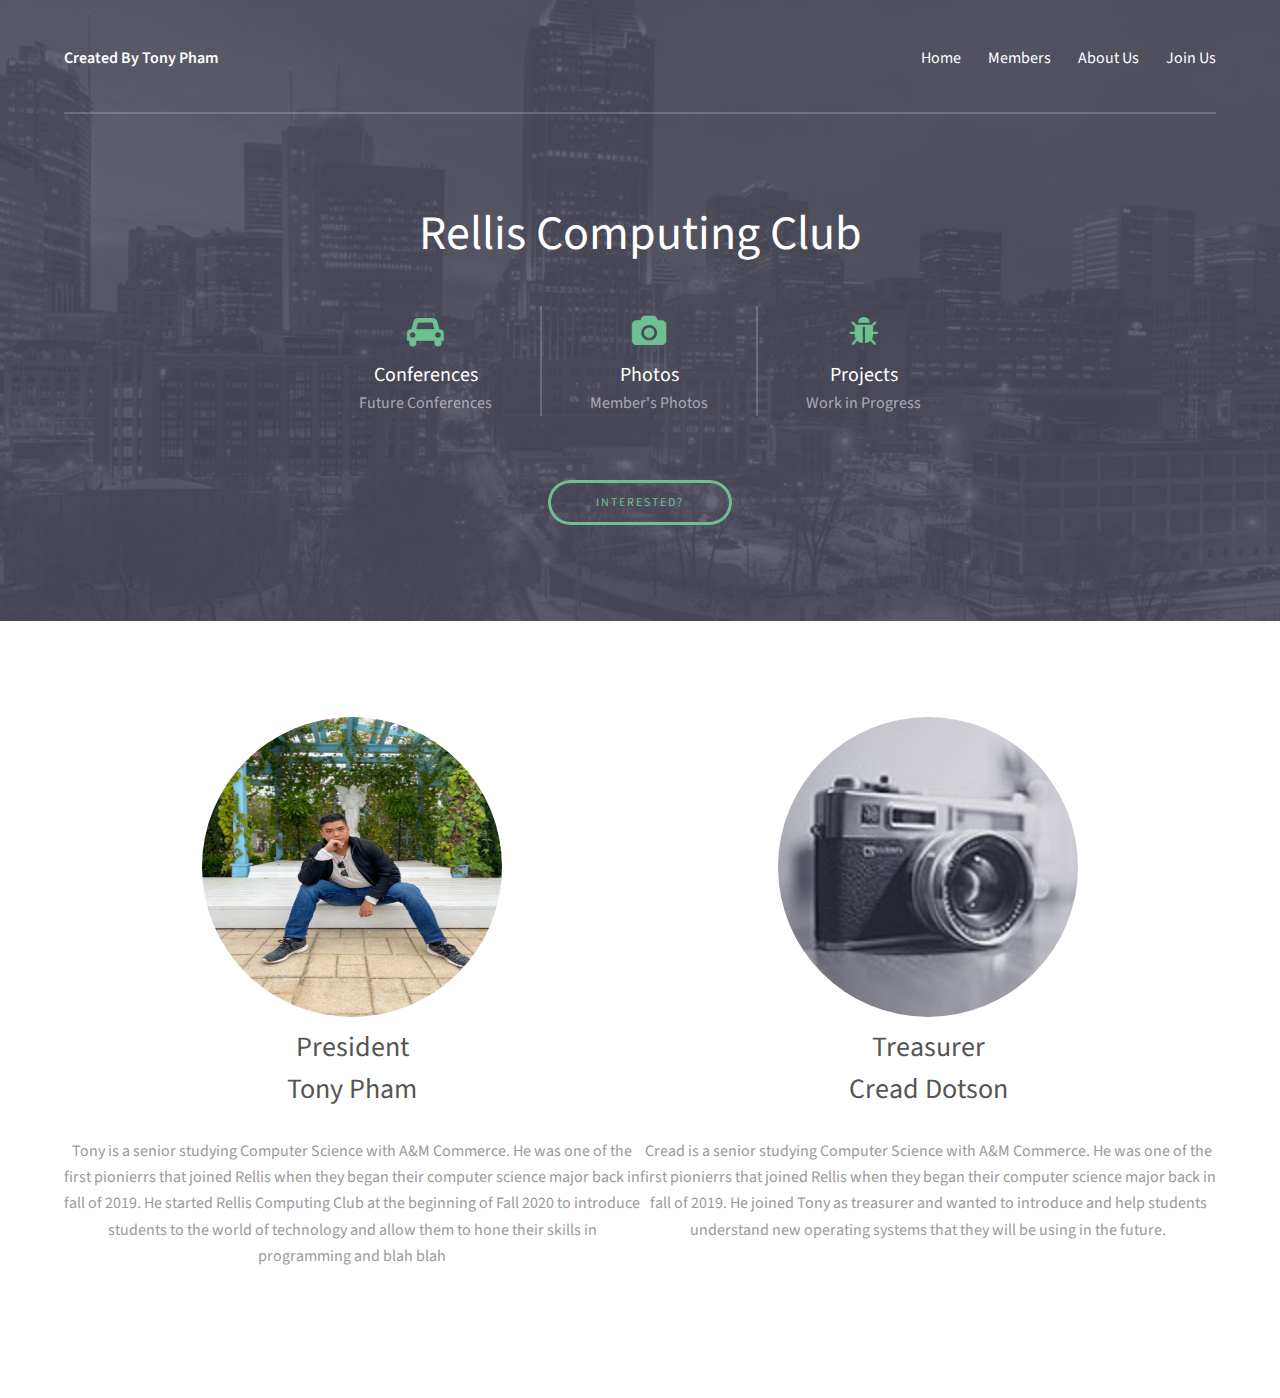
<file: index.html>
<!DOCTYPE HTML>
<html>
	<head>
		<title>Rellis Computing Club</title>
		<meta charset="utf-8" />
		<meta name="viewport" content="width=device-width, initial-scale=1" />
		<link rel="stylesheet" href="assets/css/main.css" />
	</head>
	<body>

			<header id="header">
				<div class="inner">
					<a href="index.html" class="logo"><strong>Created By Tony Pham</strong></a>
					<nav id="nav">
						<a href="index.html">Home</a>
						<a href="memberslist.php">Members</a>
						<a href="aboutus.html">About Us</a>
						<a href="joinus.html">Join Us</a>
					</nav>
					<a href="#navPanel" class="navPanelToggle"><span class="fa fa-bars"></span></a>
				</div>
			</header>

			<section id="banner">
				<div class="inner">
					<header>
						<h1>Rellis Computing Club</h1>
					</header>

					<div class="flex ">

						<div>
							<span class="icon fa-car"></span>
							<h3>Conferences</h3>
							<p>Future Conferences</p>
						</div>

						<div>
							<span class="icon fa-camera"></span>
							<h3>Photos</h3>
							<p>Member's Photos</p>
						</div>

						<div>
							<span class="icon fa-bug"></span>
							<h3>Projects</h3>
							<p>Work in Progress</p>
						</div>

					</div>

					<footer>
						<a href="#" class="button">Interested?</a>
					</footer>
				</div>
			</section>


			<section id="three" class="wrapper align-center">
				<div class="inner">
					<div class="flex flex-2">
						<article>
							<div class="image round">
								<img src="images/Tony-Self.jpg" alt="Tony Portrit" />
							</div>
							<header>
								<h3>President<br /> Tony Pham</h3>
							</header>
							<p>Tony is a senior studying Computer Science with A&M Commerce. He was one of the first pionierrs that joined Rellis when they began their computer science major back in fall of 2019. 
								He started Rellis Computing Club at the beginning of Fall 2020 to introduce students to the world of technology and allow them to hone their skills in 
								programming and blah blah<br /></p>
						</article>
						<article>
							<div class="image round">
								<img src="images/pic02.jpg" alt="Pic 02" />
							</div>
							<header>
								<h3>Treasurer<br /> Cread Dotson</h3>
							</header>
							<p>Cread is a senior studying Computer Science with A&M Commerce. He was one of the first pionierrs that joined Rellis when they began their computer science major back in fall of 2019. 
								He joined Tony as treasurer and wanted to introduce and help students understand new operating systems that they will be using in the future. </p>
						</article>
					</div>
				</div>
			</section>

			<script src="assets/js/jquery.min.js"></script>
			<script src="assets/js/skel.min.js"></script>
			<script src="assets/js/util.js"></script>
			<script src="assets/js/main.js"></script>

	</body>
</html>
</file>
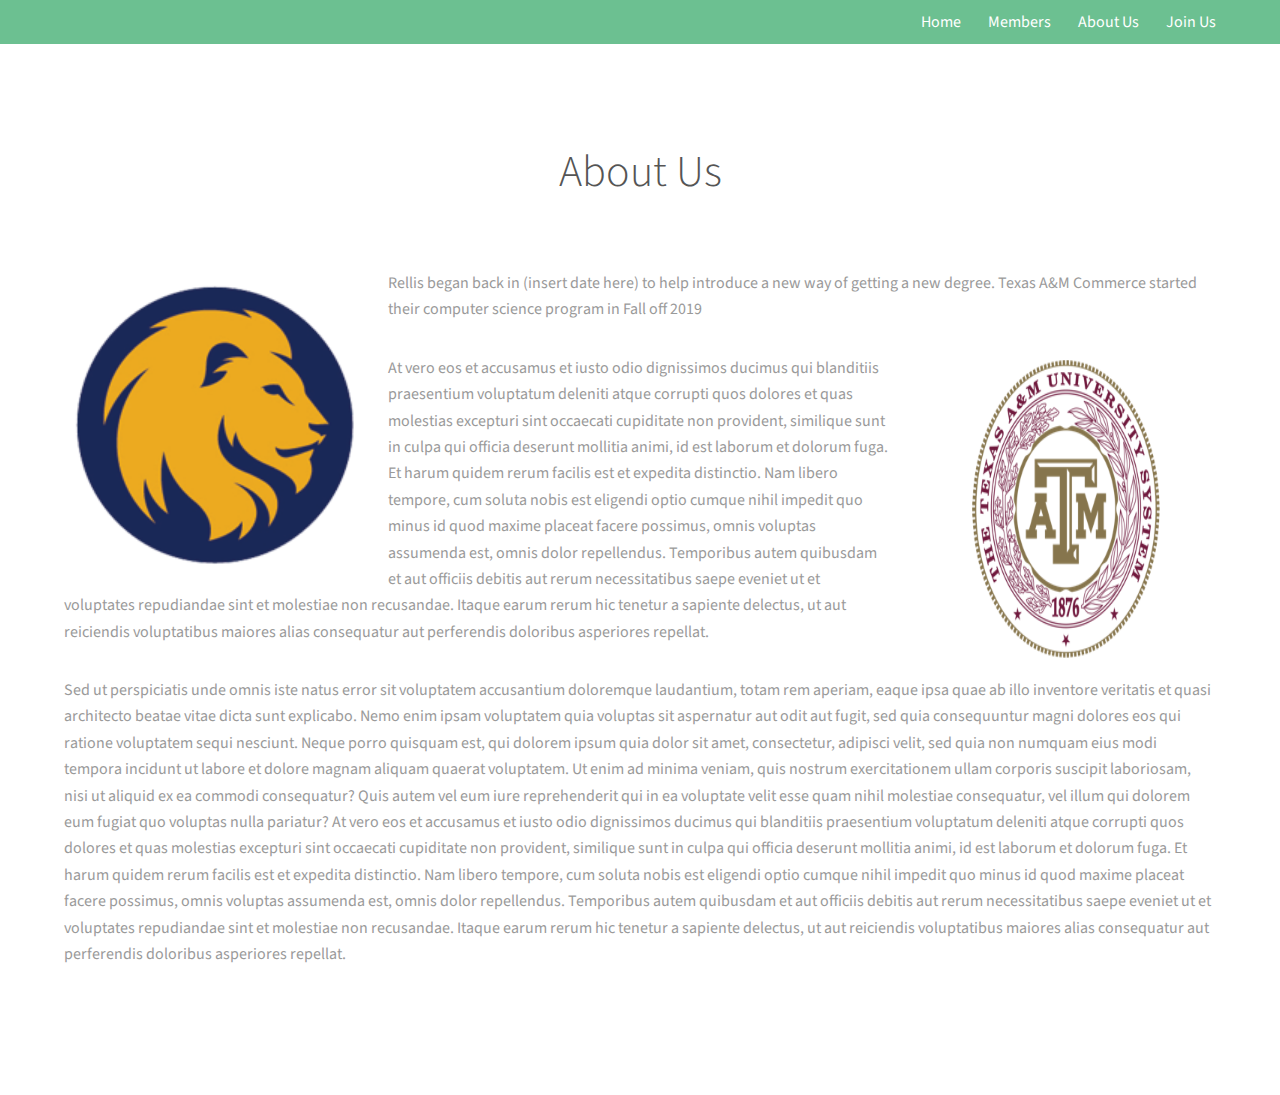
<file: aboutus.html>
<!DOCTYPE HTML>
<!--
	Projection by TEMPLATED
	templated.co @templatedco
	Released for free under the Creative Commons Attribution 3.0 license (templated.co/license)
-->
<html>
	<head>
		<title>About Us</title>
		<meta charset="utf-8" />
		<meta name="viewport" content="width=device-width, initial-scale=1" />
		<link rel="stylesheet" href="assets/css/main.css" />
	</head>
	<body class="subpage">

			<header id="header">
				<div class="inner">
					<a href="index.html" class="logo"></a>
					<nav id="nav">
						<a href="index.html">Home</a>
						<a href="memberslist.php">Members</a>
						<a href="aboutus.html">About Us</a>
						<a href="joinus.html">Join Us</a>
					</nav>
					<a href="#navPanel" class="navPanelToggle"><span class="fa fa-bars"></span></a>
				</div>
			</header>

			<section id="three" class="wrapper">
				<div class="inner">
					<header class="align-center">
						<h2>About Us</h2>
					</header>
					<div class="image round left">
						<img src="images/tamuclion.png" alt="Texas A&M Commerce Lion" />
					</div>
					<p>Rellis began back in (insert date here) to help introduce a new way of getting a new degree. Texas A&M Commerce started their computer science program in Fall off 2019 </p>

					<div class="image round right">
						<img src="images/tamus.png" alt="Texas A&M System" />
					</div>
					<p>At vero eos et accusamus et iusto odio dignissimos ducimus qui blanditiis praesentium voluptatum deleniti atque corrupti quos dolores et quas molestias excepturi sint occaecati cupiditate non provident, similique sunt in culpa qui officia deserunt mollitia animi, id est laborum et dolorum fuga. Et harum quidem rerum facilis est et expedita distinctio. Nam libero tempore, cum soluta nobis est eligendi optio cumque nihil impedit quo minus id quod maxime placeat facere possimus, omnis voluptas assumenda est, omnis dolor repellendus. Temporibus autem quibusdam et aut officiis debitis aut rerum necessitatibus saepe eveniet ut et voluptates repudiandae sint et molestiae non recusandae. Itaque earum rerum hic tenetur a sapiente delectus, ut aut reiciendis voluptatibus maiores alias consequatur aut perferendis doloribus asperiores repellat.</p>

					<p>Sed ut perspiciatis unde omnis iste natus error sit voluptatem accusantium doloremque laudantium, totam rem aperiam, eaque ipsa quae ab illo inventore veritatis et quasi architecto beatae vitae dicta sunt explicabo. Nemo enim ipsam voluptatem quia voluptas sit aspernatur aut odit aut fugit, sed quia consequuntur magni dolores eos qui ratione voluptatem sequi nesciunt. Neque porro quisquam est, qui dolorem ipsum quia dolor sit amet, consectetur, adipisci velit, sed quia non numquam eius modi tempora incidunt ut labore et dolore magnam aliquam quaerat voluptatem. Ut enim ad minima veniam, quis nostrum exercitationem ullam corporis suscipit laboriosam, nisi ut aliquid ex ea commodi consequatur? Quis autem vel eum iure reprehenderit qui in ea voluptate velit esse quam nihil molestiae consequatur, vel illum qui dolorem eum fugiat quo voluptas nulla pariatur? At vero eos et accusamus et iusto odio dignissimos ducimus qui blanditiis praesentium voluptatum deleniti atque corrupti quos dolores et quas molestias excepturi sint occaecati cupiditate non provident, similique sunt in culpa qui officia deserunt mollitia animi, id est laborum et dolorum fuga. Et harum quidem rerum facilis est et expedita distinctio. Nam libero tempore, cum soluta nobis est eligendi optio cumque nihil impedit quo minus id quod maxime placeat facere possimus, omnis voluptas assumenda est, omnis dolor repellendus. Temporibus autem quibusdam et aut officiis debitis aut rerum necessitatibus saepe eveniet ut et voluptates repudiandae sint et molestiae non recusandae. Itaque earum rerum hic tenetur a sapiente delectus, ut aut reiciendis voluptatibus maiores alias consequatur aut perferendis doloribus asperiores repellat.</p>

				</div>
			</section>

	</body>
</html>
</file>
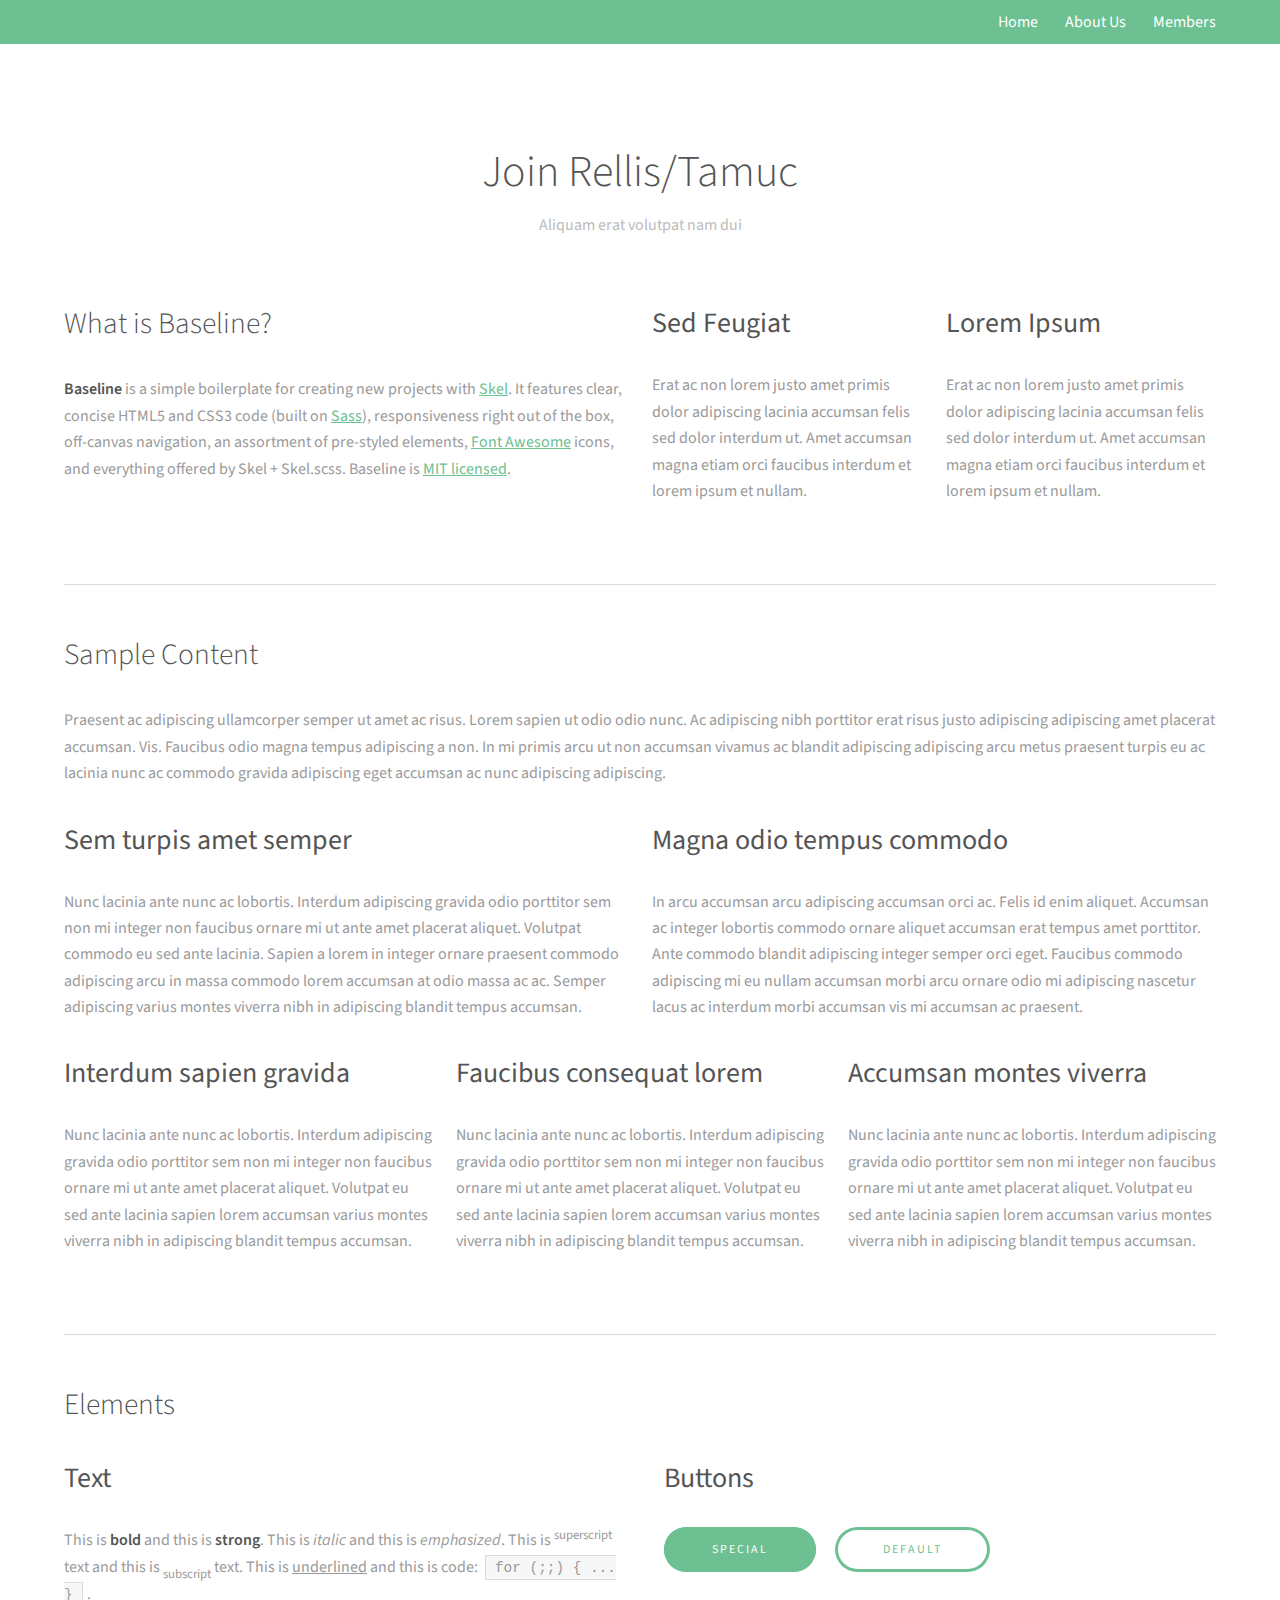
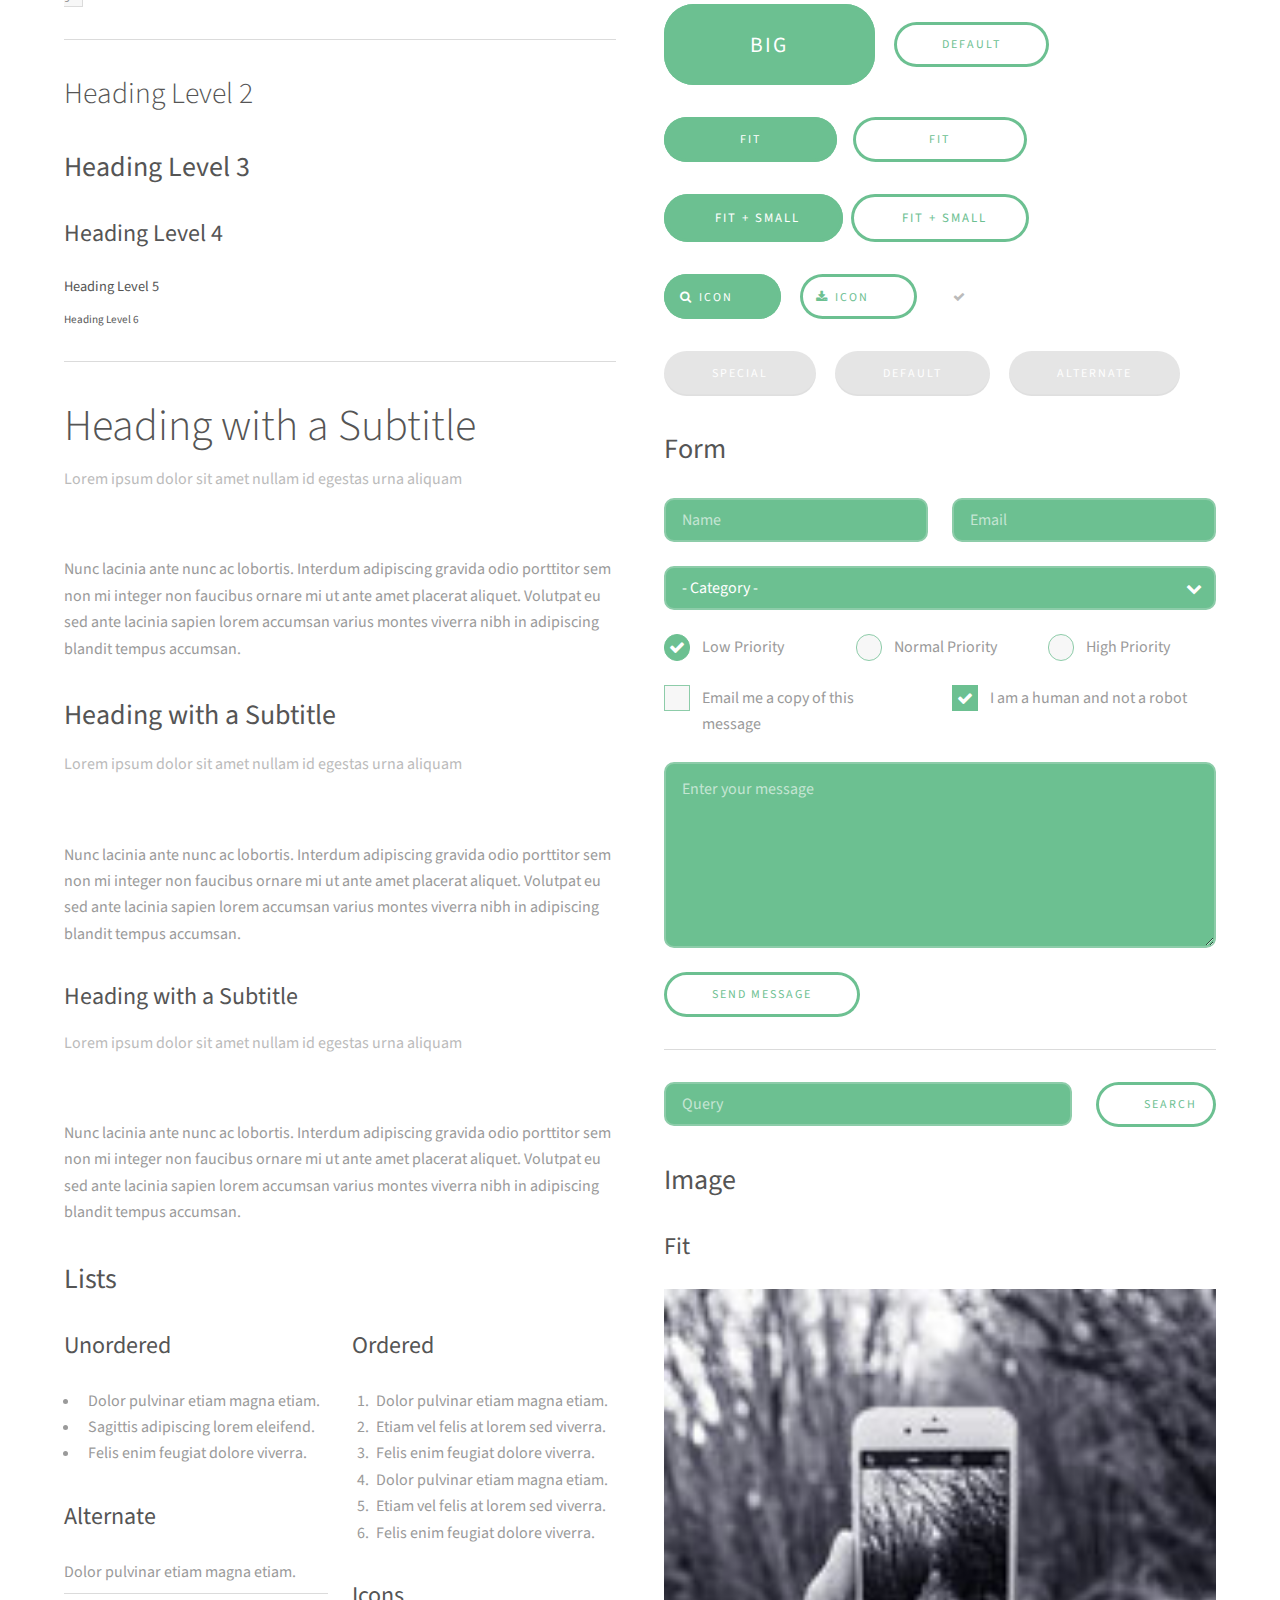
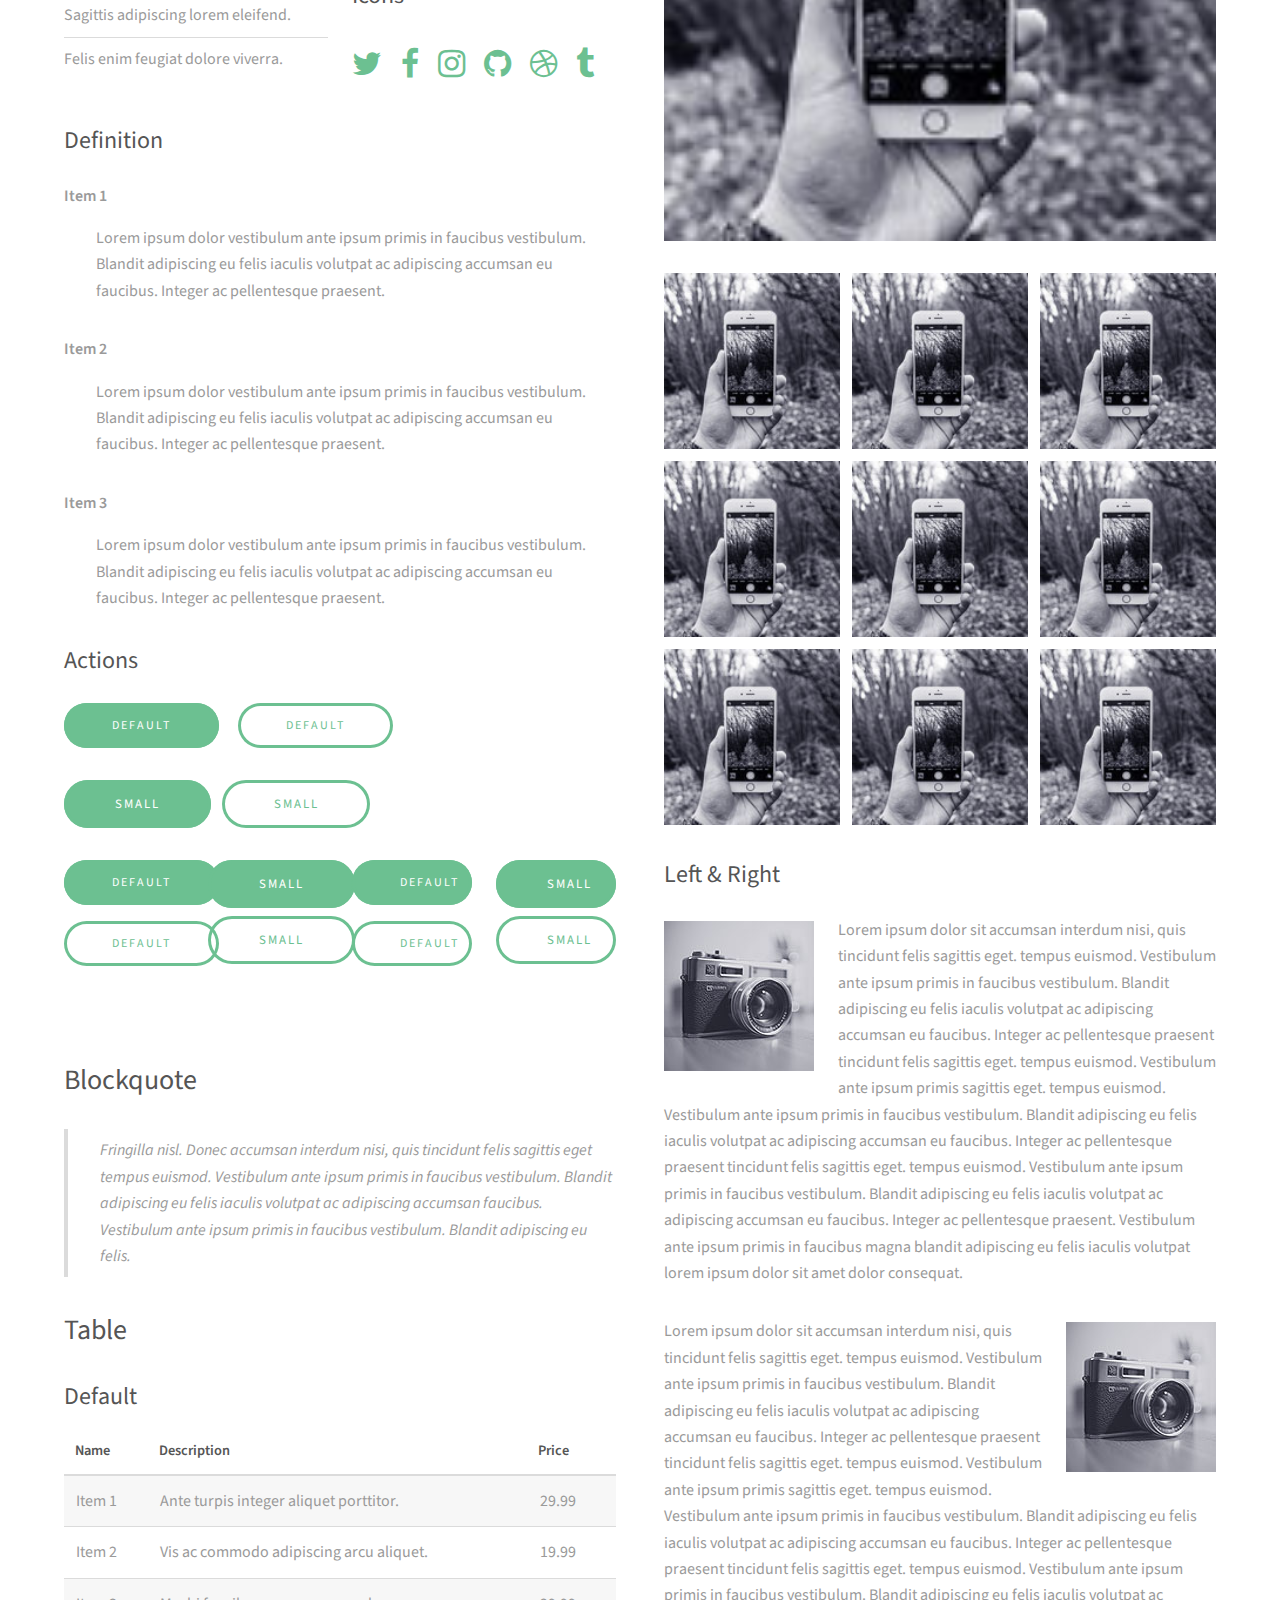
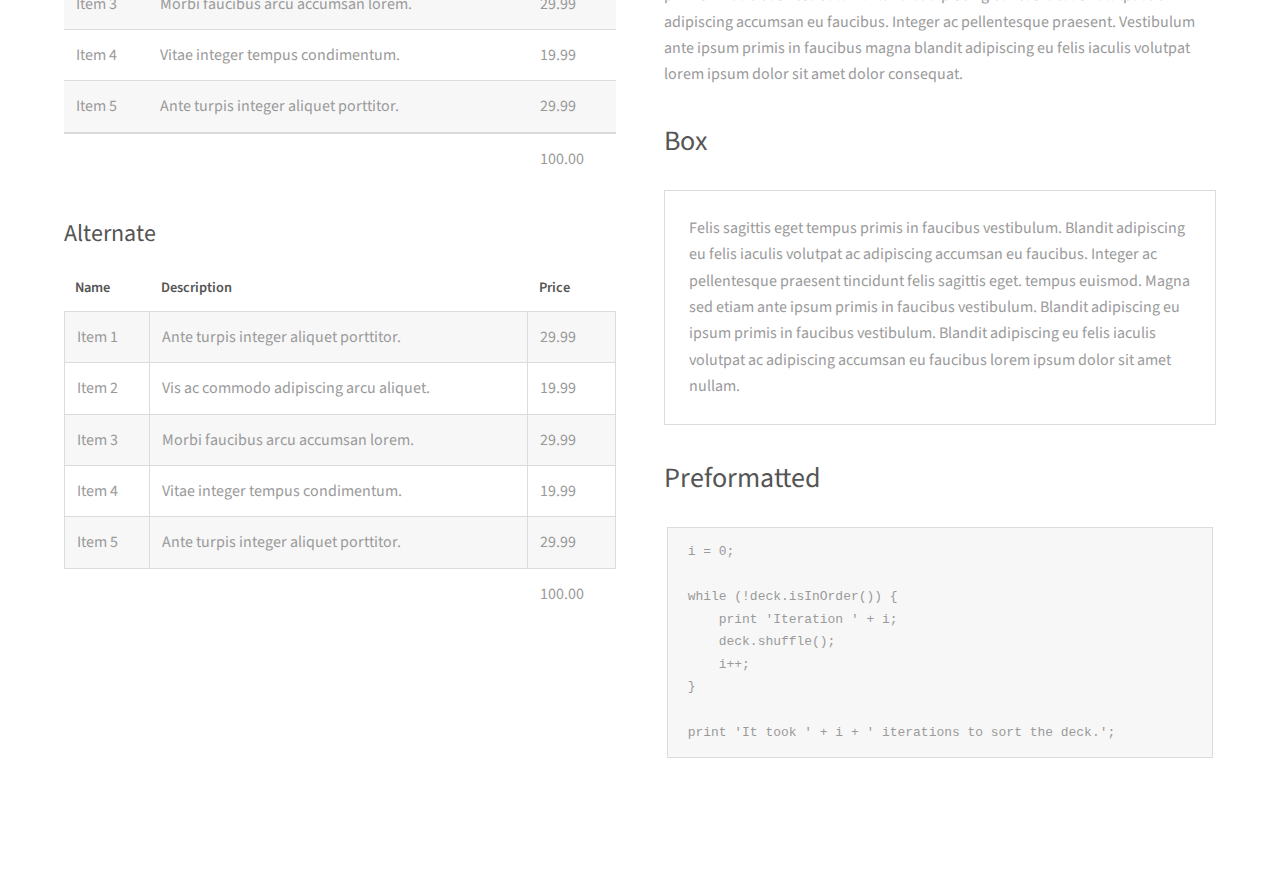
<file: elements - Copy.html>
<!DOCTYPE HTML>
<html>
	<head>
		<title>Our Members</title>
		<meta charset="utf-8" />
		<meta name="viewport" content="width=device-width, initial-scale=1" />
		<link rel="stylesheet" href="assets/css/main.css" />
	</head>
	<body class="subpage">

		<!-- Header -->
			<header id="header">
				<div class="inner">
					<a href="index.html" class="logo"></a>
					<nav id="nav">
						<a href="index.html">Home</a>
						<a href="generic.html">About Us</a>
						<a href="elements.html">Members</a>
					</nav>
					<a href="#navPanel" class="navPanelToggle"><span class="fa fa-bars"></span></a>
				</div>
			</header>

		<!-- Main -->
			<section id="main" class="wrapper">
				<div class="inner">
					<header class="align-center">
						<h2>Join Rellis/Tamuc</h2>
						<p>Aliquam erat volutpat nam dui </p>
					</header>

					<!-- Intro -->
						<div class="row">
							<section class="6u 12u$(medium)">
								<h2>What is Baseline?</h2>
								<p><strong>Baseline</strong> is a simple boilerplate for creating new projects with <a href="http://skel.io">Skel</a>. It features clear, concise HTML5 and CSS3 code (built on <a href="http://sass-lang.com">Sass</a>), responsiveness right out of the box, off-canvas navigation, an assortment of pre-styled elements, <a href="http://fontawesome.io">Font Awesome</a> icons, and everything offered by Skel + Skel.scss. Baseline is <a href="http://skel.io/license">MIT licensed</a>.</p>
							</section>
							<section class="3u 6u(medium) 12u$(small)">
								<h3>Sed Feugiat</h3>
								<p>Erat ac non lorem justo amet primis dolor adipiscing lacinia accumsan felis sed dolor interdum ut. Amet accumsan magna etiam orci faucibus interdum et lorem ipsum et nullam.</p>
							</section>
							<section class="3u$ 6u$(medium) 12u$(small)">
								<h3>Lorem Ipsum</h3>
								<p>Erat ac non lorem justo amet primis dolor adipiscing lacinia accumsan felis sed dolor interdum ut. Amet accumsan magna etiam orci faucibus interdum et lorem ipsum et nullam.</p>
							</section>
						</div>

					<hr class="major" />

					<!-- Content -->
						<h2 id="content">Sample Content</h2>
						<p>Praesent ac adipiscing ullamcorper semper ut amet ac risus. Lorem sapien ut odio odio nunc. Ac adipiscing nibh porttitor erat risus justo adipiscing adipiscing amet placerat accumsan. Vis. Faucibus odio magna tempus adipiscing a non. In mi primis arcu ut non accumsan vivamus ac blandit adipiscing adipiscing arcu metus praesent turpis eu ac lacinia nunc ac commodo gravida adipiscing eget accumsan ac nunc adipiscing adipiscing.</p>
						<div class="row">
							<div class="6u 12u$(small)">
								<h3>Sem turpis amet semper</h3>
								<p>Nunc lacinia ante nunc ac lobortis. Interdum adipiscing gravida odio porttitor sem non mi integer non faucibus ornare mi ut ante amet placerat aliquet. Volutpat commodo eu sed ante lacinia. Sapien a lorem in integer ornare praesent commodo adipiscing arcu in massa commodo lorem accumsan at odio massa ac ac. Semper adipiscing varius montes viverra nibh in adipiscing blandit tempus accumsan.</p>
							</div>
							<div class="6u$ 12u$(small)">
								<h3>Magna odio tempus commodo</h3>
								<p>In arcu accumsan arcu adipiscing accumsan orci ac. Felis id enim aliquet. Accumsan ac integer lobortis commodo ornare aliquet accumsan erat tempus amet porttitor. Ante commodo blandit adipiscing integer semper orci eget. Faucibus commodo adipiscing mi eu nullam accumsan morbi arcu ornare odio mi adipiscing nascetur lacus ac interdum morbi accumsan vis mi accumsan ac praesent.</p>
							</div>
							<!-- Break -->
							<div class="4u 12u$(medium)">
								<h3>Interdum sapien gravida</h3>
								<p>Nunc lacinia ante nunc ac lobortis. Interdum adipiscing gravida odio porttitor sem non mi integer non faucibus ornare mi ut ante amet placerat aliquet. Volutpat eu sed ante lacinia sapien lorem accumsan varius montes viverra nibh in adipiscing blandit tempus accumsan.</p>
							</div>
							<div class="4u 12u$(medium)">
								<h3>Faucibus consequat lorem</h3>
								<p>Nunc lacinia ante nunc ac lobortis. Interdum adipiscing gravida odio porttitor sem non mi integer non faucibus ornare mi ut ante amet placerat aliquet. Volutpat eu sed ante lacinia sapien lorem accumsan varius montes viverra nibh in adipiscing blandit tempus accumsan.</p>
							</div>
							<div class="4u$ 12u$(medium)">
								<h3>Accumsan montes viverra</h3>
								<p>Nunc lacinia ante nunc ac lobortis. Interdum adipiscing gravida odio porttitor sem non mi integer non faucibus ornare mi ut ante amet placerat aliquet. Volutpat eu sed ante lacinia sapien lorem accumsan varius montes viverra nibh in adipiscing blandit tempus accumsan.</p>
							</div>
						</div>

					<hr class="major" />

					<!-- Elements -->
						<h2 id="elements">Elements</h2>
						<div class="row 200%">
							<div class="6u 12u$(medium)">

								<!-- Text stuff -->
									<h3>Text</h3>
									<p>This is <b>bold</b> and this is <strong>strong</strong>. This is <i>italic</i> and this is <em>emphasized</em>.
									This is <sup>superscript</sup> text and this is <sub>subscript</sub> text.
									This is <u>underlined</u> and this is code: <code>for (;;) { ... }</code>.</p>
									<hr />
									<h2>Heading Level 2</h2>
									<h3>Heading Level 3</h3>
									<h4>Heading Level 4</h4>
									<h5>Heading Level 5</h5>
									<h6>Heading Level 6</h6>
									<hr />
									<header>
										<h2>Heading with a Subtitle</h2>
										<p>Lorem ipsum dolor sit amet nullam id egestas urna aliquam</p>
									</header>
									<p>Nunc lacinia ante nunc ac lobortis. Interdum adipiscing gravida odio porttitor sem non mi integer non faucibus ornare mi ut ante amet placerat aliquet. Volutpat eu sed ante lacinia sapien lorem accumsan varius montes viverra nibh in adipiscing blandit tempus accumsan.</p>
									<header>
										<h3>Heading with a Subtitle</h3>
										<p>Lorem ipsum dolor sit amet nullam id egestas urna aliquam</p>
									</header>
									<p>Nunc lacinia ante nunc ac lobortis. Interdum adipiscing gravida odio porttitor sem non mi integer non faucibus ornare mi ut ante amet placerat aliquet. Volutpat eu sed ante lacinia sapien lorem accumsan varius montes viverra nibh in adipiscing blandit tempus accumsan.</p>
									<header>
										<h4>Heading with a Subtitle</h4>
										<p>Lorem ipsum dolor sit amet nullam id egestas urna aliquam</p>
									</header>
									<p>Nunc lacinia ante nunc ac lobortis. Interdum adipiscing gravida odio porttitor sem non mi integer non faucibus ornare mi ut ante amet placerat aliquet. Volutpat eu sed ante lacinia sapien lorem accumsan varius montes viverra nibh in adipiscing blandit tempus accumsan.</p>

								<!-- Lists -->
									<h3>Lists</h3>
									<div class="row">
										<div class="6u 12u$(small)">

											<h4>Unordered</h4>
											<ul>
												<li>Dolor pulvinar etiam magna etiam.</li>
												<li>Sagittis adipiscing lorem eleifend.</li>
												<li>Felis enim feugiat dolore viverra.</li>
											</ul>

											<h4>Alternate</h4>
											<ul class="alt">
												<li>Dolor pulvinar etiam magna etiam.</li>
												<li>Sagittis adipiscing lorem eleifend.</li>
												<li>Felis enim feugiat dolore viverra.</li>
											</ul>

										</div>
										<div class="6u$ 12u$(small)">

											<h4>Ordered</h4>
											<ol>
												<li>Dolor pulvinar etiam magna etiam.</li>
												<li>Etiam vel felis at lorem sed viverra.</li>
												<li>Felis enim feugiat dolore viverra.</li>
												<li>Dolor pulvinar etiam magna etiam.</li>
												<li>Etiam vel felis at lorem sed viverra.</li>
												<li>Felis enim feugiat dolore viverra.</li>
											</ol>

											<h4>Icons</h4>
											<ul class="icons">
												<li><a href="#" class="icon fa-twitter"><span class="label">Twitter</span></a></li>
												<li><a href="#" class="icon fa-facebook"><span class="label">Facebook</span></a></li>
												<li><a href="#" class="icon fa-instagram"><span class="label">Instagram</span></a></li>
												<li><a href="#" class="icon fa-github"><span class="label">Github</span></a></li>
												<li><a href="#" class="icon fa-dribbble"><span class="label">Dribbble</span></a></li>
												<li><a href="#" class="icon fa-tumblr"><span class="label">Tumblr</span></a></li>
											</ul>

										</div>
									</div>
									<h4>Definition</h4>
									<dl>
										<dt>Item 1</dt>
										<dd>
											<p>Lorem ipsum dolor vestibulum ante ipsum primis in faucibus vestibulum. Blandit adipiscing eu felis iaculis volutpat ac adipiscing accumsan eu faucibus. Integer ac pellentesque praesent.</p>
										</dd>
										<dt>Item 2</dt>
										<dd>
											<p>Lorem ipsum dolor vestibulum ante ipsum primis in faucibus vestibulum. Blandit adipiscing eu felis iaculis volutpat ac adipiscing accumsan eu faucibus. Integer ac pellentesque praesent.</p>
										</dd>
										<dt>Item 3</dt>
										<dd>
											<p>Lorem ipsum dolor vestibulum ante ipsum primis in faucibus vestibulum. Blandit adipiscing eu felis iaculis volutpat ac adipiscing accumsan eu faucibus. Integer ac pellentesque praesent.</p>
										</dd>
									</dl>

									<h4>Actions</h4>
									<ul class="actions">
										<li><a href="#" class="button special">Default</a></li>
										<li><a href="#" class="button">Default</a></li>
										<li><a href="#" class="button alt">Default</a></li>
									</ul>
									<ul class="actions small">
										<li><a href="#" class="button special small">Small</a></li>
										<li><a href="#" class="button small">Small</a></li>
										<li><a href="#" class="button alt small">Small</a></li>
									</ul>
									<div class="row">
										<div class="3u 12u$(small)">
											<ul class="actions vertical">
												<li><a href="#" class="button special">Default</a></li>
												<li><a href="#" class="button">Default</a></li>
												<li><a href="#" class="button alt">Default</a></li>
											</ul>
										</div>
										<div class="3u 12u$(small)">
											<ul class="actions vertical small">
												<li><a href="#" class="button special small">Small</a></li>
												<li><a href="#" class="button small">Small</a></li>
												<li><a href="#" class="button alt small">Small</a></li>
											</ul>
										</div>
										<div class="3u 12u$(small)">
											<ul class="actions vertical">
												<li><a href="#" class="button special fit">Default</a></li>
												<li><a href="#" class="button fit">Default</a></li>
												<li><a href="#" class="button alt fit">Default</a></li>
											</ul>
										</div>
										<div class="3u$ 12u$(small)">
											<ul class="actions vertical small">
												<li><a href="#" class="button special small fit">Small</a></li>
												<li><a href="#" class="button small fit">Small</a></li>
												<li><a href="#" class="button alt small fit">Small</a></li>
											</ul>
										</div>
									</div>

								<!-- Blockquote -->
									<h3>Blockquote</h3>
									<blockquote>Fringilla nisl. Donec accumsan interdum nisi, quis tincidunt felis sagittis eget tempus euismod. Vestibulum ante ipsum primis in faucibus vestibulum. Blandit adipiscing eu felis iaculis volutpat ac adipiscing accumsan faucibus. Vestibulum ante ipsum primis in faucibus vestibulum. Blandit adipiscing eu felis.</blockquote>

								<!-- Table -->
									<h3>Table</h3>

									<h4>Default</h4>
									<div class="table-wrapper">
										<table>
											<thead>
												<tr>
													<th>Name</th>
													<th>Description</th>
													<th>Price</th>
												</tr>
											</thead>
											<tbody>
												<tr>
													<td>Item 1</td>
													<td>Ante turpis integer aliquet porttitor.</td>
													<td>29.99</td>
												</tr>
												<tr>
													<td>Item 2</td>
													<td>Vis ac commodo adipiscing arcu aliquet.</td>
													<td>19.99</td>
												</tr>
												<tr>
													<td>Item 3</td>
													<td> Morbi faucibus arcu accumsan lorem.</td>
													<td>29.99</td>
												</tr>
												<tr>
													<td>Item 4</td>
													<td>Vitae integer tempus condimentum.</td>
													<td>19.99</td>
												</tr>
												<tr>
													<td>Item 5</td>
													<td>Ante turpis integer aliquet porttitor.</td>
													<td>29.99</td>
												</tr>
											</tbody>
											<tfoot>
												<tr>
													<td colspan="2"></td>
													<td>100.00</td>
												</tr>
											</tfoot>
										</table>
									</div>

									<h4>Alternate</h4>
									<div class="table-wrapper">
										<table class="alt">
											<thead>
												<tr>
													<th>Name</th>
													<th>Description</th>
													<th>Price</th>
												</tr>
											</thead>
											<tbody>
												<tr>
													<td>Item 1</td>
													<td>Ante turpis integer aliquet porttitor.</td>
													<td>29.99</td>
												</tr>
												<tr>
													<td>Item 2</td>
													<td>Vis ac commodo adipiscing arcu aliquet.</td>
													<td>19.99</td>
												</tr>
												<tr>
													<td>Item 3</td>
													<td> Morbi faucibus arcu accumsan lorem.</td>
													<td>29.99</td>
												</tr>
												<tr>
													<td>Item 4</td>
													<td>Vitae integer tempus condimentum.</td>
													<td>19.99</td>
												</tr>
												<tr>
													<td>Item 5</td>
													<td>Ante turpis integer aliquet porttitor.</td>
													<td>29.99</td>
												</tr>
											</tbody>
											<tfoot>
												<tr>
													<td colspan="2"></td>
													<td>100.00</td>
												</tr>
											</tfoot>
										</table>
									</div>

							</div>
							<div class="6u$ 12u$(medium)">

								<!-- Buttons -->
									<h3>Buttons</h3>
									<ul class="actions">
										<li><a href="#" class="button special">Special</a></li>
										<li><a href="#" class="button">Default</a></li>
										<li><a href="#" class="button alt">Alternate</a></li>
									</ul>
									<ul class="actions">
										<li><a href="#" class="button special big">Big</a></li>
										<li><a href="#" class="button">Default</a></li>
										<li><a href="#" class="button alt small">Small</a></li>
									</ul>
									<ul class="actions fit">
										<li><a href="#" class="button special fit">Fit</a></li>
										<li><a href="#" class="button fit">Fit</a></li>
										<li><a href="#" class="button alt fit">Fit</a></li>
									</ul>
									<ul class="actions fit small">
										<li><a href="#" class="button special fit small">Fit + Small</a></li>
										<li><a href="#" class="button fit small">Fit + Small</a></li>
										<li><a href="#" class="button alt fit small">Fit + Small</a></li>
									</ul>
									<ul class="actions">
										<li><a href="#" class="button special icon fa-search">Icon</a></li>
										<li><a href="#" class="button icon fa-download">Icon</a></li>
										<li><a href="#" class="button alt icon fa-check">Icon</a></li>
									</ul>
									<ul class="actions">
										<li><span class="button special disabled">Special</span></li>
										<li><span class="button disabled">Default</span></li>
										<li><span class="button alt disabled">Alternate</span></li>
									</ul>

								<!-- Form -->
									<h3>Form</h3>

									<form method="post" action="#">
										<div class="row uniform">
											<div class="6u 12u$(xsmall)">
												<input type="text" name="demo-name" id="demo-name" value="" placeholder="Name" />
											</div>
											<div class="6u$ 12u$(xsmall)">
												<input type="email" name="demo-email" id="demo-email" value="" placeholder="Email" />
											</div>
											<!-- Break -->
											<div class="12u$">
												<div class="select-wrapper">
													<select name="demo-category" id="demo-category">
														<option value="">- Category -</option>
														<option value="1">Manufacturing</option>
														<option value="1">Shipping</option>
														<option value="1">Administration</option>
														<option value="1">Human Resources</option>
													</select>
												</div>
											</div>
											<!-- Break -->
											<div class="4u 12u$(small)">
												<input type="radio" id="demo-priority-low" name="demo-priority" checked>
												<label for="demo-priority-low">Low Priority</label>
											</div>
											<div class="4u 12u$(small)">
												<input type="radio" id="demo-priority-normal" name="demo-priority">
												<label for="demo-priority-normal">Normal Priority</label>
											</div>
											<div class="4u$ 12u$(small)">
												<input type="radio" id="demo-priority-high" name="demo-priority">
												<label for="demo-priority-high">High Priority</label>
											</div>
											<!-- Break -->
											<div class="6u 12u$(small)">
												<input type="checkbox" id="demo-copy" name="demo-copy">
												<label for="demo-copy">Email me a copy of this message</label>
											</div>
											<div class="6u$ 12u$(small)">
												<input type="checkbox" id="demo-human" name="demo-human" checked>
												<label for="demo-human">I am a human and not a robot</label>
											</div>
											<!-- Break -->
											<div class="12u$">
												<textarea name="demo-message" id="demo-message" placeholder="Enter your message" rows="6"></textarea>
											</div>
											<!-- Break -->
											<div class="12u$">
												<ul class="actions">
													<li><input type="submit" value="Send Message" /></li>
													<li><input type="reset" value="Reset" class="alt" /></li>
												</ul>
											</div>
										</div>
									</form>

									<hr />

									<form method="post" action="#">
										<div class="row uniform">
											<div class="9u 12u$(small)">
												<input type="text" name="query" id="query" value="" placeholder="Query" />
											</div>
											<div class="3u$ 12u$(small)">
												<input type="submit" value="Search" class="fit" />
											</div>
										</div>
									</form>

								<!-- Image -->
									<h3>Image</h3>

									<h4>Fit</h4>
									<span class="image fit"><img src="images/pic01.jpg" alt="" /></span>
									<div class="box alt">
										<div class="row 50% uniform">
											<div class="4u"><span class="image fit"><img src="images/pic01.jpg" alt="" /></span></div>
											<div class="4u"><span class="image fit"><img src="images/pic01.jpg" alt="" /></span></div>
											<div class="4u$"><span class="image fit"><img src="images/pic01.jpg" alt="" /></span></div>
											<!-- Break -->
											<div class="4u"><span class="image fit"><img src="images/pic01.jpg" alt="" /></span></div>
											<div class="4u"><span class="image fit"><img src="images/pic01.jpg" alt="" /></span></div>
											<div class="4u$"><span class="image fit"><img src="images/pic01.jpg" alt="" /></span></div>
											<!-- Break -->
											<div class="4u"><span class="image fit"><img src="images/pic01.jpg" alt="" /></span></div>
											<div class="4u"><span class="image fit"><img src="images/pic01.jpg" alt="" /></span></div>
											<div class="4u$"><span class="image fit"><img src="images/pic01.jpg" alt="" /></span></div>
										</div>
									</div>

									<h4>Left &amp; Right</h4>
									<p><span class="image left"><img src="images/pic02.jpg" alt="" /></span>Lorem ipsum dolor sit accumsan interdum nisi, quis tincidunt felis sagittis eget. tempus euismod. Vestibulum ante ipsum primis in faucibus vestibulum. Blandit adipiscing eu felis iaculis volutpat ac adipiscing accumsan eu faucibus. Integer ac pellentesque praesent tincidunt felis sagittis eget. tempus euismod. Vestibulum ante ipsum primis sagittis eget. tempus euismod. Vestibulum ante ipsum primis in faucibus vestibulum. Blandit adipiscing eu felis iaculis volutpat ac adipiscing accumsan eu faucibus. Integer ac pellentesque praesent tincidunt felis sagittis eget. tempus euismod. Vestibulum ante ipsum primis in faucibus vestibulum. Blandit adipiscing eu felis iaculis volutpat ac adipiscing accumsan eu faucibus. Integer ac pellentesque praesent. Vestibulum ante ipsum primis in faucibus magna blandit adipiscing eu felis iaculis volutpat lorem ipsum dolor sit amet dolor consequat.</p>
									<p><span class="image right"><img src="images/pic02.jpg" alt="" /></span>Lorem ipsum dolor sit accumsan interdum nisi, quis tincidunt felis sagittis eget. tempus euismod. Vestibulum ante ipsum primis in faucibus vestibulum. Blandit adipiscing eu felis iaculis volutpat ac adipiscing accumsan eu faucibus. Integer ac pellentesque praesent tincidunt felis sagittis eget. tempus euismod. Vestibulum ante ipsum primis sagittis eget. tempus euismod. Vestibulum ante ipsum primis in faucibus vestibulum. Blandit adipiscing eu felis iaculis volutpat ac adipiscing accumsan eu faucibus. Integer ac pellentesque praesent tincidunt felis sagittis eget. tempus euismod. Vestibulum ante ipsum primis in faucibus vestibulum. Blandit adipiscing eu felis iaculis volutpat ac adipiscing accumsan eu faucibus. Integer ac pellentesque praesent. Vestibulum ante ipsum primis in faucibus magna blandit adipiscing eu felis iaculis volutpat lorem ipsum dolor sit amet dolor consequat.</p>

								<!-- Box -->
									<h3>Box</h3>
									<div class="box">
										<p>Felis sagittis eget tempus primis in faucibus vestibulum. Blandit adipiscing eu felis iaculis volutpat ac adipiscing accumsan eu faucibus. Integer ac pellentesque praesent tincidunt felis sagittis eget. tempus euismod. Magna sed etiam ante ipsum primis in faucibus vestibulum. Blandit adipiscing eu ipsum primis in faucibus vestibulum. Blandit adipiscing eu felis iaculis volutpat ac adipiscing accumsan eu faucibus lorem ipsum dolor sit amet nullam.</p>
									</div>

								<!-- Preformatted Code -->
									<h3>Preformatted</h3>
									<pre><code>i = 0;

while (!deck.isInOrder()) {
    print 'Iteration ' + i;
    deck.shuffle();
    i++;
}

print 'It took ' + i + ' iterations to sort the deck.';
</code></pre>

						</div>
					</div>

				</div>

			</section>

		<!-- Scripts -->
			<script src="assets/js/jquery.min.js"></script>
			<script src="assets/js/skel.min.js"></script>
			<script src="assets/js/util.js"></script>
			<script src="assets/js/main.js"></script>

	</body>
</html>
</file>
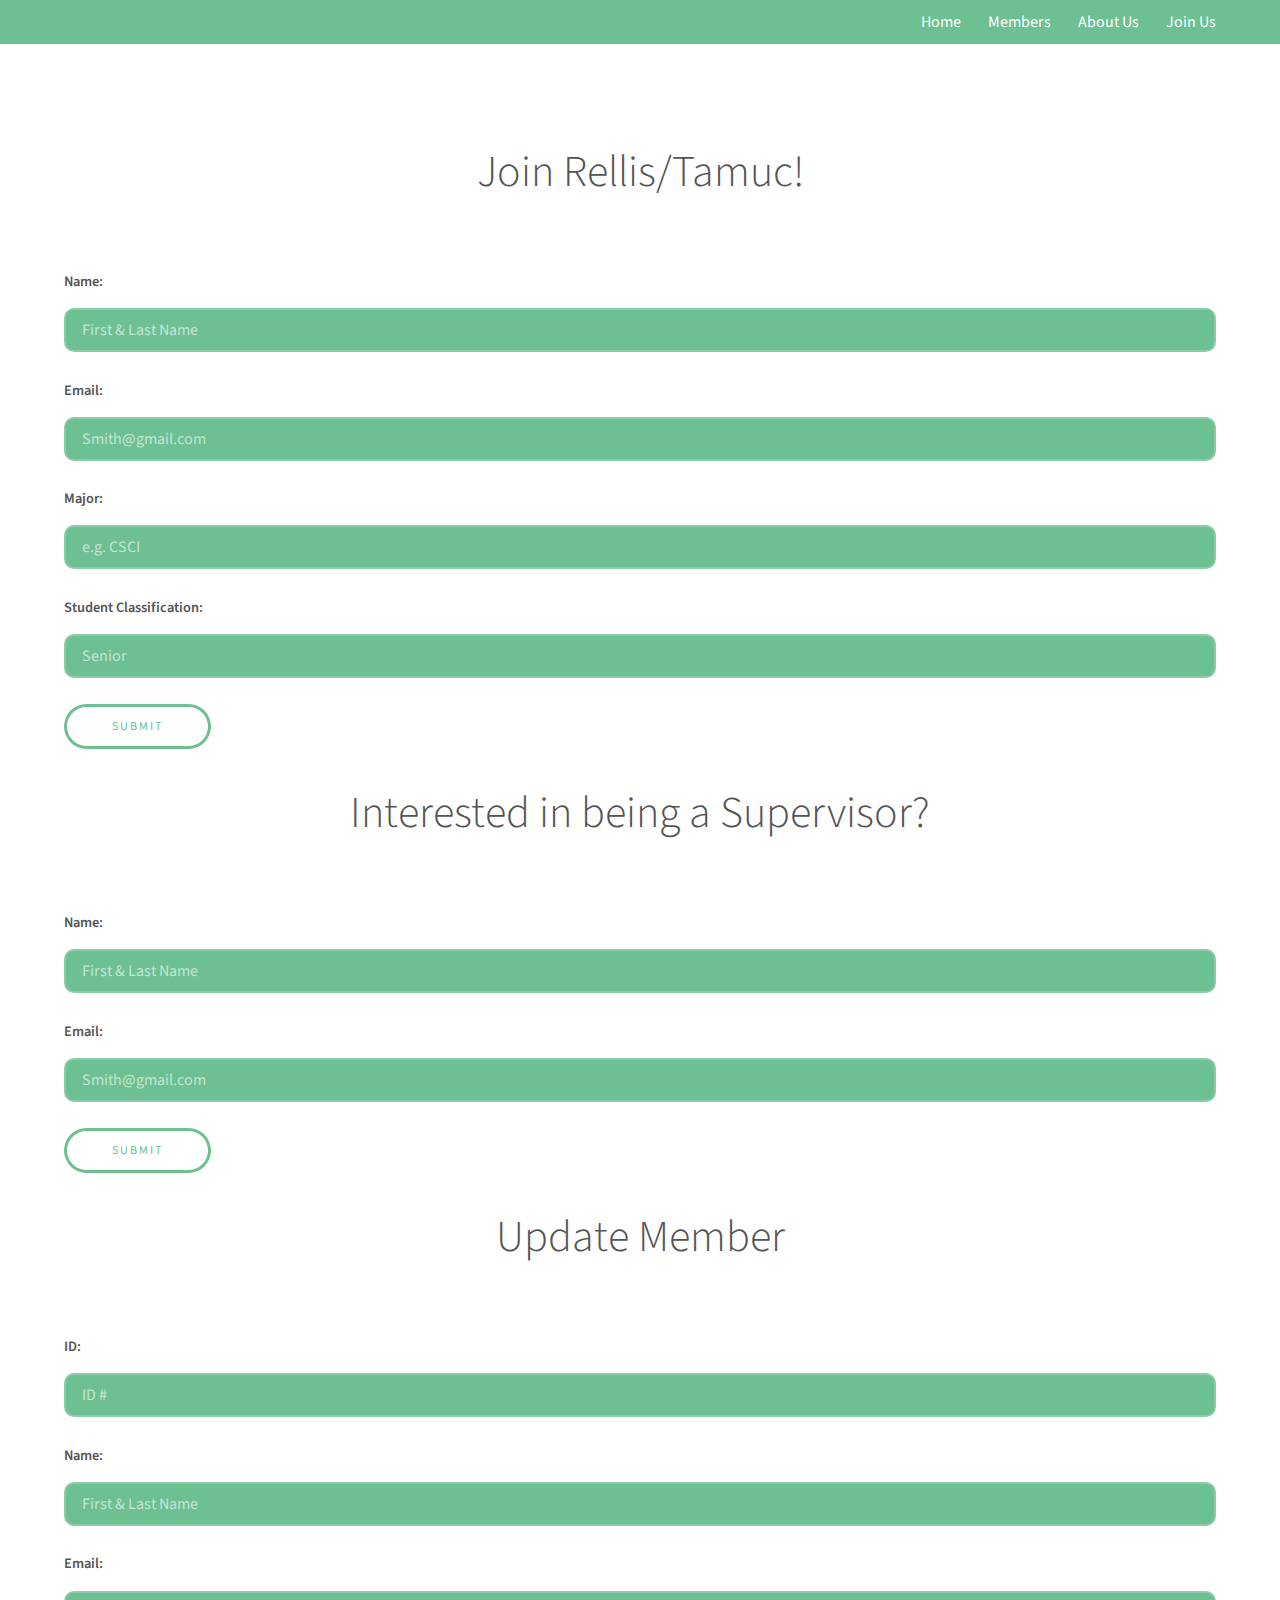
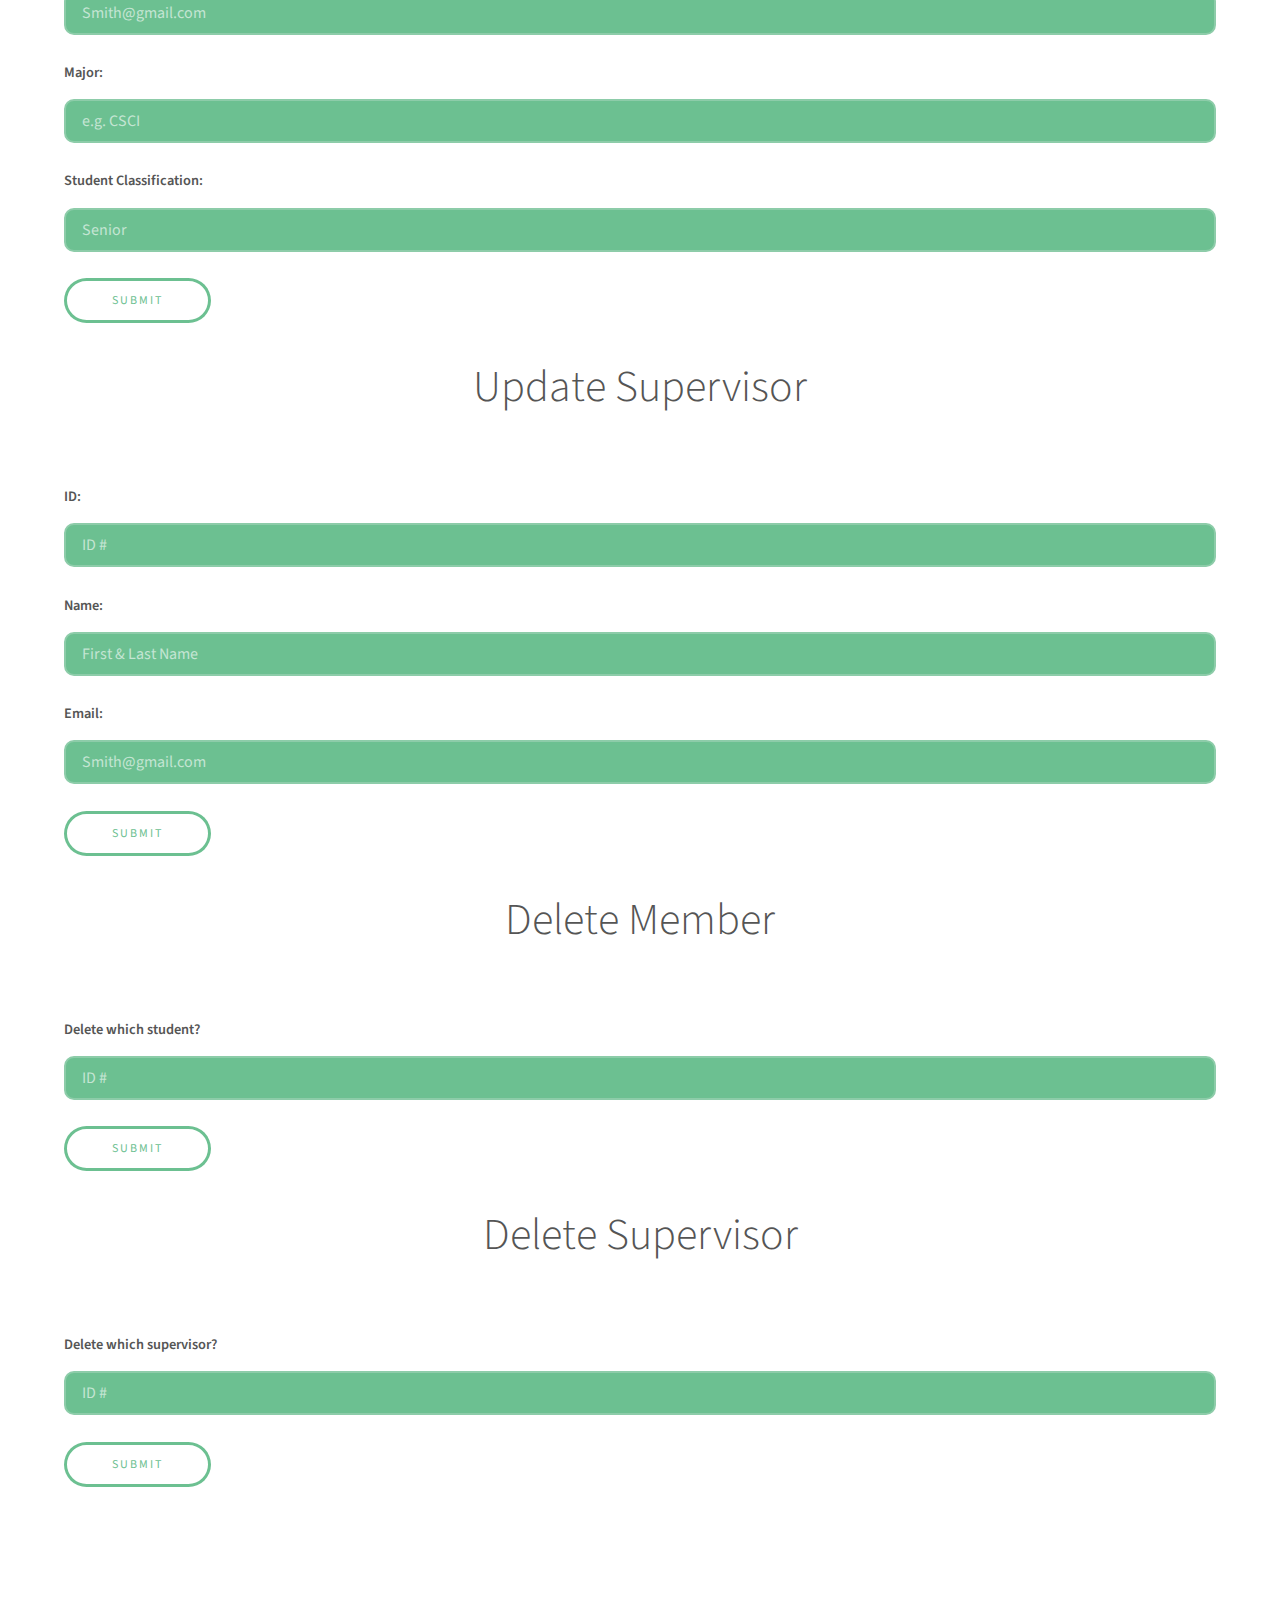
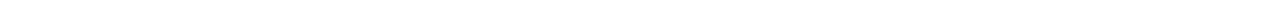
<file: joinus.html>
<!DOCTYPE HTML>
<html>
	<head>
		<title>Our Members</title>
		<meta charset="utf-8" />
		<meta name="viewport" content="width=device-width, initial-scale=1" />
		<link rel="stylesheet" href="assets/css/main.css" />
	</head>
	<body class="subpage">

			<header id="header">
				<div class="inner">
					<a href="index.html" class="logo"></a>
					<nav id="nav">
						<a href="index.html">Home</a>
						<a href="memberslist.php">Members</a>
						<a href="aboutus.html">About Us</a>
						<a href="joinus.html">Join Us</a>
					</nav>
					<a href="#navPanel" class="navPanelToggle"><span class="fa fa-bars"></span></a>
				</div>
			</header>

			<section id="main" class="wrapper">
				<div class="inner">
					<header class="align-center">
						<h2>Join Rellis/Tamuc!</h2>
					</header>
					<body>
						<form action="insertmem.php" method="POST">
							<label>Name: </labeL> <input type = "text" name = "name" placeholder="First & Last Name"><br>
							<label>Email: </label> <input type = "email" name = "email" placeholder="Smith@gmail.com"><br>
							<label>Major: </label> <input type = "text" name = "major" placeholder="e.g. CSCI"><br>
							<label>Student Classification: </label> <input type = "text" name = "class" placeholder="Senior"><br>
				
							<input type=submit value="Submit">
						</form>

						<header class="align-center">
							<h2>Interested in being a Supervisor?</h2>
						</header>
						<form action="insertsuper.php" method="POST">
							<label>Name: </labeL> <input type = "text" name = "name" placeholder="First & Last Name"><br>
							<label>Email: </label> <input type = "email" name = "email" placeholder="Smith@gmail.com"><br>	
							<input type=submit value="Submit">
						</form>

						<header class="align-center">
							<h2>Update Member</h2>
						</header>
						<form action="updatemem.php" method="POST">
							<label>ID: </labeL> <input type = "text" name = "ID" placeholder="ID #"><br>
							<label>Name: </labeL> <input type = "text" name = "name" placeholder="First & Last Name"><br>
							<label>Email: </label> <input type = "email" name = "email" placeholder="Smith@gmail.com"><br>
							<label>Major: </label> <input type = "text" name = "major" placeholder="e.g. CSCI"><br>
							<label>Student Classification: </label> <input type = "text" name = "class" placeholder="Senior"><br>
							<input type=submit value="Submit">
						</form>

						<header class="align-center">
							<h2>Update Supervisor</h2>
						</header>
						<form action="updatesuper.php" method="POST">
							<label>ID: </labeL> <input type = "text" name = "ID" placeholder="ID #"><br>
							<label>Name: </labeL> <input type = "text" name = "name" placeholder="First & Last Name"><br>
							<label>Email: </label> <input type = "email" name = "email" placeholder="Smith@gmail.com"><br>
							<input type=submit value="Submit">
						</form>

						<header class="align-center">
							<h2>Delete Member</h2>
						</header>
							<form action="deletemem.php" method="POST">
								<label>Delete which student? </labeL> <input type = "text" name = "ID" placeholder="ID #"><br>
							<input type=submit value="Submit">
						</form>

						<header class="align-center">
							<h2>Delete Supervisor</h2>
						</header>
						<form action="deletesuper.php" method="POST">
								<label>Delete which supervisor? </labeL> <input type = "text" name = "ID" placeholder="ID #"><br>
							<input type=submit value="Submit">
						</form>
					</body>

			<script src="assets/js/jquery.min.js"></script>
			<script src="assets/js/skel.min.js"></script>
			<script src="assets/js/util.js"></script>
			<script src="assets/js/main.js"></script>

	</body>
</html>
</file>
<file: assets/css/main.css>
@charset "UTF-8";
@import url(font-awesome.min.css);
@import "https://fonts.googleapis.com/css?family=Source+Sans+Pro:300,400,600";

/*
	Projection by TEMPLATED
	templated.co @templatedco
	Released for free under the Creative Commons Attribution 3.0 license (templated.co/license)
*/

/* Reset */

html,
body,
div,
span,
applet,
object,
iframe,
h1,
h2,
h3,
h4,
h5,
h6,
p,
blockquote,
pre,
a,
abbr,
acronym,
address,
big,
cite,
code,
del,
dfn,
em,
img,
ins,
kbd,
q,
s,
samp,
small,
strike,
strong,
sub,
sup,
tt,
var,
b,
u,
i,
center,
dl,
dt,
dd,
ol,
ul,
li,
fieldset,
form,
label,
legend,
table,
caption,
tbody,
tfoot,
thead,
tr,
th,
td,
article,
aside,
canvas,
details,
embed,
figure,
figcaption,
footer,
header,
hgroup,
menu,
nav,
output,
ruby,
section,
summary,
time,
mark,
audio,
video {
	margin: 0;
	padding: 0;
	border: 0;
	font-size: 100%;
	font: inherit;
	vertical-align: baseline;
}

article,
aside,
details,
figcaption,
figure,
footer,
header,
hgroup,
menu,
nav,
section {
	display: block;
}

body {
	line-height: 1;
}

ol,
ul {
	list-style: none;
}

blockquote,
q {
	quotes: none;
}

blockquote:before,
blockquote:after,
q:before,
q:after {
	content: "";
	content: none;
}

table {
	border-collapse: collapse;
	border-spacing: 0;
}

body {
	-webkit-text-size-adjust: none;
}

/* Box Model */

*,
*:before,
*:after {
	-moz-box-sizing: border-box;
	-webkit-box-sizing: border-box;
	box-sizing: border-box;
}

/* Containers */

.container {
	margin-left: auto;
	margin-right: auto;
}

.container.\31 25\25 {
	width: 100%;
	max-width: 100em;
	min-width: 80em;
}

.container.\37 5\25 {
	width: 60em;
}

.container.\35 0\25 {
	width: 40em;
}

.container.\32 5\25 {
	width: 20em;
}

.container {
	width: 80em;
}

@media screen and (max-width: 1680px) {
	.container.\31 25\25 {
		width: 100%;
		max-width: 100em;
		min-width: 80em;
	}

	.container.\37 5\25 {
		width: 60em;
	}

	.container.\35 0\25 {
		width: 40em;
	}

	.container.\32 5\25 {
		width: 20em;
	}

	.container {
		width: 80em;
	}
}

@media screen and (max-width: 1280px) {
	.container.\31 25\25 {
		width: 100%;
		max-width: 81.25em;
		min-width: 65em;
	}

	.container.\37 5\25 {
		width: 48.75em;
	}

	.container.\35 0\25 {
		width: 32.5em;
	}

	.container.\32 5\25 {
		width: 16.25em;
	}

	.container {
		width: 65em;
	}
}

@media screen and (max-width: 980px) {
	.container.\31 25\25 {
		width: 100%;
		max-width: 112.5%;
		min-width: 90%;
	}

	.container.\37 5\25 {
		width: 67.5%;
	}

	.container.\35 0\25 {
		width: 45%;
	}

	.container.\32 5\25 {
		width: 22.5%;
	}

	.container {
		width: 90%;
	}
}

@media screen and (max-width: 736px) {
	.container.\31 25\25 {
		width: 100%;
		max-width: 112.5%;
		min-width: 90%;
	}

	.container.\37 5\25 {
		width: 67.5%;
	}

	.container.\35 0\25 {
		width: 45%;
	}

	.container.\32 5\25 {
		width: 22.5%;
	}

	.container {
		width: 90% !important;
	}
}

@media screen and (max-width: 480px) {
	.container.\31 25\25 {
		width: 100%;
		max-width: 112.5%;
		min-width: 90%;
	}

	.container.\37 5\25 {
		width: 67.5%;
	}

	.container.\35 0\25 {
		width: 45%;
	}

	.container.\32 5\25 {
		width: 22.5%;
	}

	.container {
		width: 90% !important;
	}
}

/* Grid */

.row {
	border-bottom: solid 1px transparent;
	-moz-box-sizing: border-box;
	-webkit-box-sizing: border-box;
	box-sizing: border-box;
}

.row > * {
	float: left;
	-moz-box-sizing: border-box;
	-webkit-box-sizing: border-box;
	box-sizing: border-box;
}

.row:after,
.row:before {
	content: "";
	display: block;
	clear: both;
	height: 0;
}

.row.uniform > * > :first-child {
	margin-top: 0;
}

.row.uniform > * > :last-child {
	margin-bottom: 0;
}

.row.\30 \25 > * {
	padding: 0 0 0 0em;
}

.row.\30 \25 {
	margin: 0 0 -1px 0em;
}

.row.uniform.\30 \25 > * {
	padding: 0em 0 0 0em;
}

.row.uniform.\30 \25 {
	margin: 0em 0 -1px 0em;
}

.row > * {
	padding: 0 0 0 2em;
}

.row {
	margin: 0 0 -1px -2em;
}

.row.uniform > * {
	padding: 2em 0 0 2em;
}

.row.uniform {
	margin: -2em 0 -1px -2em;
}

.row.\32 00\25 > * {
	padding: 0 0 0 4em;
}

.row.\32 00\25 {
	margin: 0 0 -1px -4em;
}

.row.uniform.\32 00\25 > * {
	padding: 4em 0 0 4em;
}

.row.uniform.\32 00\25 {
	margin: -4em 0 -1px -4em;
}

.row.\31 50\25 > * {
	padding: 0 0 0 3em;
}

.row.\31 50\25 {
	margin: 0 0 -1px -3em;
}

.row.uniform.\31 50\25 > * {
	padding: 3em 0 0 3em;
}

.row.uniform.\31 50\25 {
	margin: -3em 0 -1px -3em;
}

.row.\35 0\25 > * {
	padding: 0 0 0 1em;
}

.row.\35 0\25 {
	margin: 0 0 -1px -1em;
}

.row.uniform.\35 0\25 > * {
	padding: 1em 0 0 1em;
}

.row.uniform.\35 0\25 {
	margin: -1em 0 -1px -1em;
}

.row.\32 5\25 > * {
	padding: 0 0 0 0.5em;
}

.row.\32 5\25 {
	margin: 0 0 -1px -0.5em;
}

.row.uniform.\32 5\25 > * {
	padding: 0.5em 0 0 0.5em;
}

.row.uniform.\32 5\25 {
	margin: -0.5em 0 -1px -0.5em;
}

.\31 2u,
.\31 2u\24 {
	width: 100%;
	clear: none;
	margin-left: 0;
}

.\31 1u,
.\31 1u\24 {
	width: 91.6666666667%;
	clear: none;
	margin-left: 0;
}

.\31 0u,
.\31 0u\24 {
	width: 83.3333333333%;
	clear: none;
	margin-left: 0;
}

.\39 u,
.\39 u\24 {
	width: 75%;
	clear: none;
	margin-left: 0;
}

.\38 u,
.\38 u\24 {
	width: 66.6666666667%;
	clear: none;
	margin-left: 0;
}

.\37 u,
.\37 u\24 {
	width: 58.3333333333%;
	clear: none;
	margin-left: 0;
}

.\36 u,
.\36 u\24 {
	width: 50%;
	clear: none;
	margin-left: 0;
}

.\35 u,
.\35 u\24 {
	width: 41.6666666667%;
	clear: none;
	margin-left: 0;
}

.\34 u,
.\34 u\24 {
	width: 33.3333333333%;
	clear: none;
	margin-left: 0;
}

.\33 u,
.\33 u\24 {
	width: 25%;
	clear: none;
	margin-left: 0;
}

.\32 u,
.\32 u\24 {
	width: 16.6666666667%;
	clear: none;
	margin-left: 0;
}

.\31 u,
.\31 u\24 {
	width: 8.3333333333%;
	clear: none;
	margin-left: 0;
}

.\31 2u\24 + *,
.\31 1u\24 + *,
.\31 0u\24 + *,
.\39 u\24 + *,
.\38 u\24 + *,
.\37 u\24 + *,
.\36 u\24 + *,
.\35 u\24 + *,
.\34 u\24 + *,
.\33 u\24 + *,
.\32 u\24 + *,
.\31 u\24 + * {
	clear: left;
}

.\-11u {
	margin-left: 91.66667%;
}

.\-10u {
	margin-left: 83.33333%;
}

.\-9u {
	margin-left: 75%;
}

.\-8u {
	margin-left: 66.66667%;
}

.\-7u {
	margin-left: 58.33333%;
}

.\-6u {
	margin-left: 50%;
}

.\-5u {
	margin-left: 41.66667%;
}

.\-4u {
	margin-left: 33.33333%;
}

.\-3u {
	margin-left: 25%;
}

.\-2u {
	margin-left: 16.66667%;
}

.\-1u {
	margin-left: 8.33333%;
}

@media screen and (max-width: 1680px) {
	.row > * {
		padding: 0 0 0 2em;
	}

	.row {
		margin: 0 0 -1px -2em;
	}

	.row.uniform > * {
		padding: 2em 0 0 2em;
	}

	.row.uniform {
		margin: -2em 0 -1px -2em;
	}

	.row.\32 00\25 > * {
		padding: 0 0 0 4em;
	}

	.row.\32 00\25 {
		margin: 0 0 -1px -4em;
	}

	.row.uniform.\32 00\25 > * {
		padding: 4em 0 0 4em;
	}

	.row.uniform.\32 00\25 {
		margin: -4em 0 -1px -4em;
	}

	.row.\31 50\25 > * {
		padding: 0 0 0 3em;
	}

	.row.\31 50\25 {
		margin: 0 0 -1px -3em;
	}

	.row.uniform.\31 50\25 > * {
		padding: 3em 0 0 3em;
	}

	.row.uniform.\31 50\25 {
		margin: -3em 0 -1px -3em;
	}

	.row.\35 0\25 > * {
		padding: 0 0 0 1em;
	}

	.row.\35 0\25 {
		margin: 0 0 -1px -1em;
	}

	.row.uniform.\35 0\25 > * {
		padding: 1em 0 0 1em;
	}

	.row.uniform.\35 0\25 {
		margin: -1em 0 -1px -1em;
	}

	.row.\32 5\25 > * {
		padding: 0 0 0 0.5em;
	}

	.row.\32 5\25 {
		margin: 0 0 -1px -0.5em;
	}

	.row.uniform.\32 5\25 > * {
		padding: 0.5em 0 0 0.5em;
	}

	.row.uniform.\32 5\25 {
		margin: -0.5em 0 -1px -0.5em;
	}

	.\31 2u\28xlarge\29,
	.\31 2u\24\28xlarge\29 {
		width: 100%;
		clear: none;
		margin-left: 0;
	}

	.\31 1u\28xlarge\29,
	.\31 1u\24\28xlarge\29 {
		width: 91.6666666667%;
		clear: none;
		margin-left: 0;
	}

	.\31 0u\28xlarge\29,
	.\31 0u\24\28xlarge\29 {
		width: 83.3333333333%;
		clear: none;
		margin-left: 0;
	}

	.\39 u\28xlarge\29,
	.\39 u\24\28xlarge\29 {
		width: 75%;
		clear: none;
		margin-left: 0;
	}

	.\38 u\28xlarge\29,
	.\38 u\24\28xlarge\29 {
		width: 66.6666666667%;
		clear: none;
		margin-left: 0;
	}

	.\37 u\28xlarge\29,
	.\37 u\24\28xlarge\29 {
		width: 58.3333333333%;
		clear: none;
		margin-left: 0;
	}

	.\36 u\28xlarge\29,
	.\36 u\24\28xlarge\29 {
		width: 50%;
		clear: none;
		margin-left: 0;
	}

	.\35 u\28xlarge\29,
	.\35 u\24\28xlarge\29 {
		width: 41.6666666667%;
		clear: none;
		margin-left: 0;
	}

	.\34 u\28xlarge\29,
	.\34 u\24\28xlarge\29 {
		width: 33.3333333333%;
		clear: none;
		margin-left: 0;
	}

	.\33 u\28xlarge\29,
	.\33 u\24\28xlarge\29 {
		width: 25%;
		clear: none;
		margin-left: 0;
	}

	.\32 u\28xlarge\29,
	.\32 u\24\28xlarge\29 {
		width: 16.6666666667%;
		clear: none;
		margin-left: 0;
	}

	.\31 u\28xlarge\29,
	.\31 u\24\28xlarge\29 {
		width: 8.3333333333%;
		clear: none;
		margin-left: 0;
	}

	.\31 2u\24\28xlarge\29 + *,
	.\31 1u\24\28xlarge\29 + *,
	.\31 0u\24\28xlarge\29 + *,
	.\39 u\24\28xlarge\29 + *,
	.\38 u\24\28xlarge\29 + *,
	.\37 u\24\28xlarge\29 + *,
	.\36 u\24\28xlarge\29 + *,
	.\35 u\24\28xlarge\29 + *,
	.\34 u\24\28xlarge\29 + *,
	.\33 u\24\28xlarge\29 + *,
	.\32 u\24\28xlarge\29 + *,
	.\31 u\24\28xlarge\29 + * {
		clear: left;
	}

	.\-11u\28xlarge\29 {
		margin-left: 91.66667%;
	}

	.\-10u\28xlarge\29 {
		margin-left: 83.33333%;
	}

	.\-9u\28xlarge\29 {
		margin-left: 75%;
	}

	.\-8u\28xlarge\29 {
		margin-left: 66.66667%;
	}

	.\-7u\28xlarge\29 {
		margin-left: 58.33333%;
	}

	.\-6u\28xlarge\29 {
		margin-left: 50%;
	}

	.\-5u\28xlarge\29 {
		margin-left: 41.66667%;
	}

	.\-4u\28xlarge\29 {
		margin-left: 33.33333%;
	}

	.\-3u\28xlarge\29 {
		margin-left: 25%;
	}

	.\-2u\28xlarge\29 {
		margin-left: 16.66667%;
	}

	.\-1u\28xlarge\29 {
		margin-left: 8.33333%;
	}
}

@media screen and (max-width: 1280px) {
	.row > * {
		padding: 0 0 0 1.5em;
	}

	.row {
		margin: 0 0 -1px -1.5em;
	}

	.row.uniform > * {
		padding: 1.5em 0 0 1.5em;
	}

	.row.uniform {
		margin: -1.5em 0 -1px -1.5em;
	}

	.row.\32 00\25 > * {
		padding: 0 0 0 3em;
	}

	.row.\32 00\25 {
		margin: 0 0 -1px -3em;
	}

	.row.uniform.\32 00\25 > * {
		padding: 3em 0 0 3em;
	}

	.row.uniform.\32 00\25 {
		margin: -3em 0 -1px -3em;
	}

	.row.\31 50\25 > * {
		padding: 0 0 0 2.25em;
	}

	.row.\31 50\25 {
		margin: 0 0 -1px -2.25em;
	}

	.row.uniform.\31 50\25 > * {
		padding: 2.25em 0 0 2.25em;
	}

	.row.uniform.\31 50\25 {
		margin: -2.25em 0 -1px -2.25em;
	}

	.row.\35 0\25 > * {
		padding: 0 0 0 0.75em;
	}

	.row.\35 0\25 {
		margin: 0 0 -1px -0.75em;
	}

	.row.uniform.\35 0\25 > * {
		padding: 0.75em 0 0 0.75em;
	}

	.row.uniform.\35 0\25 {
		margin: -0.75em 0 -1px -0.75em;
	}

	.row.\32 5\25 > * {
		padding: 0 0 0 0.375em;
	}

	.row.\32 5\25 {
		margin: 0 0 -1px -0.375em;
	}

	.row.uniform.\32 5\25 > * {
		padding: 0.375em 0 0 0.375em;
	}

	.row.uniform.\32 5\25 {
		margin: -0.375em 0 -1px -0.375em;
	}

	.\31 2u\28large\29,
	.\31 2u\24\28large\29 {
		width: 100%;
		clear: none;
		margin-left: 0;
	}

	.\31 1u\28large\29,
	.\31 1u\24\28large\29 {
		width: 91.6666666667%;
		clear: none;
		margin-left: 0;
	}

	.\31 0u\28large\29,
	.\31 0u\24\28large\29 {
		width: 83.3333333333%;
		clear: none;
		margin-left: 0;
	}

	.\39 u\28large\29,
	.\39 u\24\28large\29 {
		width: 75%;
		clear: none;
		margin-left: 0;
	}

	.\38 u\28large\29,
	.\38 u\24\28large\29 {
		width: 66.6666666667%;
		clear: none;
		margin-left: 0;
	}

	.\37 u\28large\29,
	.\37 u\24\28large\29 {
		width: 58.3333333333%;
		clear: none;
		margin-left: 0;
	}

	.\36 u\28large\29,
	.\36 u\24\28large\29 {
		width: 50%;
		clear: none;
		margin-left: 0;
	}

	.\35 u\28large\29,
	.\35 u\24\28large\29 {
		width: 41.6666666667%;
		clear: none;
		margin-left: 0;
	}

	.\34 u\28large\29,
	.\34 u\24\28large\29 {
		width: 33.3333333333%;
		clear: none;
		margin-left: 0;
	}

	.\33 u\28large\29,
	.\33 u\24\28large\29 {
		width: 25%;
		clear: none;
		margin-left: 0;
	}

	.\32 u\28large\29,
	.\32 u\24\28large\29 {
		width: 16.6666666667%;
		clear: none;
		margin-left: 0;
	}

	.\31 u\28large\29,
	.\31 u\24\28large\29 {
		width: 8.3333333333%;
		clear: none;
		margin-left: 0;
	}

	.\31 2u\24\28large\29 + *,
	.\31 1u\24\28large\29 + *,
	.\31 0u\24\28large\29 + *,
	.\39 u\24\28large\29 + *,
	.\38 u\24\28large\29 + *,
	.\37 u\24\28large\29 + *,
	.\36 u\24\28large\29 + *,
	.\35 u\24\28large\29 + *,
	.\34 u\24\28large\29 + *,
	.\33 u\24\28large\29 + *,
	.\32 u\24\28large\29 + *,
	.\31 u\24\28large\29 + * {
		clear: left;
	}

	.\-11u\28large\29 {
		margin-left: 91.66667%;
	}

	.\-10u\28large\29 {
		margin-left: 83.33333%;
	}

	.\-9u\28large\29 {
		margin-left: 75%;
	}

	.\-8u\28large\29 {
		margin-left: 66.66667%;
	}

	.\-7u\28large\29 {
		margin-left: 58.33333%;
	}

	.\-6u\28large\29 {
		margin-left: 50%;
	}

	.\-5u\28large\29 {
		margin-left: 41.66667%;
	}

	.\-4u\28large\29 {
		margin-left: 33.33333%;
	}

	.\-3u\28large\29 {
		margin-left: 25%;
	}

	.\-2u\28large\29 {
		margin-left: 16.66667%;
	}

	.\-1u\28large\29 {
		margin-left: 8.33333%;
	}
}

@media screen and (max-width: 980px) {
	.row > * {
		padding: 0 0 0 1.5em;
	}

	.row {
		margin: 0 0 -1px -1.5em;
	}

	.row.uniform > * {
		padding: 1.5em 0 0 1.5em;
	}

	.row.uniform {
		margin: -1.5em 0 -1px -1.5em;
	}

	.row.\32 00\25 > * {
		padding: 0 0 0 3em;
	}

	.row.\32 00\25 {
		margin: 0 0 -1px -3em;
	}

	.row.uniform.\32 00\25 > * {
		padding: 3em 0 0 3em;
	}

	.row.uniform.\32 00\25 {
		margin: -3em 0 -1px -3em;
	}

	.row.\31 50\25 > * {
		padding: 0 0 0 2.25em;
	}

	.row.\31 50\25 {
		margin: 0 0 -1px -2.25em;
	}

	.row.uniform.\31 50\25 > * {
		padding: 2.25em 0 0 2.25em;
	}

	.row.uniform.\31 50\25 {
		margin: -2.25em 0 -1px -2.25em;
	}

	.row.\35 0\25 > * {
		padding: 0 0 0 0.75em;
	}

	.row.\35 0\25 {
		margin: 0 0 -1px -0.75em;
	}

	.row.uniform.\35 0\25 > * {
		padding: 0.75em 0 0 0.75em;
	}

	.row.uniform.\35 0\25 {
		margin: -0.75em 0 -1px -0.75em;
	}

	.row.\32 5\25 > * {
		padding: 0 0 0 0.375em;
	}

	.row.\32 5\25 {
		margin: 0 0 -1px -0.375em;
	}

	.row.uniform.\32 5\25 > * {
		padding: 0.375em 0 0 0.375em;
	}

	.row.uniform.\32 5\25 {
		margin: -0.375em 0 -1px -0.375em;
	}

	.\31 2u\28medium\29,
	.\31 2u\24\28medium\29 {
		width: 100%;
		clear: none;
		margin-left: 0;
	}

	.\31 1u\28medium\29,
	.\31 1u\24\28medium\29 {
		width: 91.6666666667%;
		clear: none;
		margin-left: 0;
	}

	.\31 0u\28medium\29,
	.\31 0u\24\28medium\29 {
		width: 83.3333333333%;
		clear: none;
		margin-left: 0;
	}

	.\39 u\28medium\29,
	.\39 u\24\28medium\29 {
		width: 75%;
		clear: none;
		margin-left: 0;
	}

	.\38 u\28medium\29,
	.\38 u\24\28medium\29 {
		width: 66.6666666667%;
		clear: none;
		margin-left: 0;
	}

	.\37 u\28medium\29,
	.\37 u\24\28medium\29 {
		width: 58.3333333333%;
		clear: none;
		margin-left: 0;
	}

	.\36 u\28medium\29,
	.\36 u\24\28medium\29 {
		width: 50%;
		clear: none;
		margin-left: 0;
	}

	.\35 u\28medium\29,
	.\35 u\24\28medium\29 {
		width: 41.6666666667%;
		clear: none;
		margin-left: 0;
	}

	.\34 u\28medium\29,
	.\34 u\24\28medium\29 {
		width: 33.3333333333%;
		clear: none;
		margin-left: 0;
	}

	.\33 u\28medium\29,
	.\33 u\24\28medium\29 {
		width: 25%;
		clear: none;
		margin-left: 0;
	}

	.\32 u\28medium\29,
	.\32 u\24\28medium\29 {
		width: 16.6666666667%;
		clear: none;
		margin-left: 0;
	}

	.\31 u\28medium\29,
	.\31 u\24\28medium\29 {
		width: 8.3333333333%;
		clear: none;
		margin-left: 0;
	}

	.\31 2u\24\28medium\29 + *,
	.\31 1u\24\28medium\29 + *,
	.\31 0u\24\28medium\29 + *,
	.\39 u\24\28medium\29 + *,
	.\38 u\24\28medium\29 + *,
	.\37 u\24\28medium\29 + *,
	.\36 u\24\28medium\29 + *,
	.\35 u\24\28medium\29 + *,
	.\34 u\24\28medium\29 + *,
	.\33 u\24\28medium\29 + *,
	.\32 u\24\28medium\29 + *,
	.\31 u\24\28medium\29 + * {
		clear: left;
	}

	.\-11u\28medium\29 {
		margin-left: 91.66667%;
	}

	.\-10u\28medium\29 {
		margin-left: 83.33333%;
	}

	.\-9u\28medium\29 {
		margin-left: 75%;
	}

	.\-8u\28medium\29 {
		margin-left: 66.66667%;
	}

	.\-7u\28medium\29 {
		margin-left: 58.33333%;
	}

	.\-6u\28medium\29 {
		margin-left: 50%;
	}

	.\-5u\28medium\29 {
		margin-left: 41.66667%;
	}

	.\-4u\28medium\29 {
		margin-left: 33.33333%;
	}

	.\-3u\28medium\29 {
		margin-left: 25%;
	}

	.\-2u\28medium\29 {
		margin-left: 16.66667%;
	}

	.\-1u\28medium\29 {
		margin-left: 8.33333%;
	}
}

@media screen and (max-width: 736px) {
	.row > * {
		padding: 0 0 0 1.25em;
	}

	.row {
		margin: 0 0 -1px -1.25em;
	}

	.row.uniform > * {
		padding: 1.25em 0 0 1.25em;
	}

	.row.uniform {
		margin: -1.25em 0 -1px -1.25em;
	}

	.row.\32 00\25 > * {
		padding: 0 0 0 2.5em;
	}

	.row.\32 00\25 {
		margin: 0 0 -1px -2.5em;
	}

	.row.uniform.\32 00\25 > * {
		padding: 2.5em 0 0 2.5em;
	}

	.row.uniform.\32 00\25 {
		margin: -2.5em 0 -1px -2.5em;
	}

	.row.\31 50\25 > * {
		padding: 0 0 0 1.875em;
	}

	.row.\31 50\25 {
		margin: 0 0 -1px -1.875em;
	}

	.row.uniform.\31 50\25 > * {
		padding: 1.875em 0 0 1.875em;
	}

	.row.uniform.\31 50\25 {
		margin: -1.875em 0 -1px -1.875em;
	}

	.row.\35 0\25 > * {
		padding: 0 0 0 0.625em;
	}

	.row.\35 0\25 {
		margin: 0 0 -1px -0.625em;
	}

	.row.uniform.\35 0\25 > * {
		padding: 0.625em 0 0 0.625em;
	}

	.row.uniform.\35 0\25 {
		margin: -0.625em 0 -1px -0.625em;
	}

	.row.\32 5\25 > * {
		padding: 0 0 0 0.3125em;
	}

	.row.\32 5\25 {
		margin: 0 0 -1px -0.3125em;
	}

	.row.uniform.\32 5\25 > * {
		padding: 0.3125em 0 0 0.3125em;
	}

	.row.uniform.\32 5\25 {
		margin: -0.3125em 0 -1px -0.3125em;
	}

	.\31 2u\28small\29,
	.\31 2u\24\28small\29 {
		width: 100%;
		clear: none;
		margin-left: 0;
	}

	.\31 1u\28small\29,
	.\31 1u\24\28small\29 {
		width: 91.6666666667%;
		clear: none;
		margin-left: 0;
	}

	.\31 0u\28small\29,
	.\31 0u\24\28small\29 {
		width: 83.3333333333%;
		clear: none;
		margin-left: 0;
	}

	.\39 u\28small\29,
	.\39 u\24\28small\29 {
		width: 75%;
		clear: none;
		margin-left: 0;
	}

	.\38 u\28small\29,
	.\38 u\24\28small\29 {
		width: 66.6666666667%;
		clear: none;
		margin-left: 0;
	}

	.\37 u\28small\29,
	.\37 u\24\28small\29 {
		width: 58.3333333333%;
		clear: none;
		margin-left: 0;
	}

	.\36 u\28small\29,
	.\36 u\24\28small\29 {
		width: 50%;
		clear: none;
		margin-left: 0;
	}

	.\35 u\28small\29,
	.\35 u\24\28small\29 {
		width: 41.6666666667%;
		clear: none;
		margin-left: 0;
	}

	.\34 u\28small\29,
	.\34 u\24\28small\29 {
		width: 33.3333333333%;
		clear: none;
		margin-left: 0;
	}

	.\33 u\28small\29,
	.\33 u\24\28small\29 {
		width: 25%;
		clear: none;
		margin-left: 0;
	}

	.\32 u\28small\29,
	.\32 u\24\28small\29 {
		width: 16.6666666667%;
		clear: none;
		margin-left: 0;
	}

	.\31 u\28small\29,
	.\31 u\24\28small\29 {
		width: 8.3333333333%;
		clear: none;
		margin-left: 0;
	}

	.\31 2u\24\28small\29 + *,
	.\31 1u\24\28small\29 + *,
	.\31 0u\24\28small\29 + *,
	.\39 u\24\28small\29 + *,
	.\38 u\24\28small\29 + *,
	.\37 u\24\28small\29 + *,
	.\36 u\24\28small\29 + *,
	.\35 u\24\28small\29 + *,
	.\34 u\24\28small\29 + *,
	.\33 u\24\28small\29 + *,
	.\32 u\24\28small\29 + *,
	.\31 u\24\28small\29 + * {
		clear: left;
	}

	.\-11u\28small\29 {
		margin-left: 91.66667%;
	}

	.\-10u\28small\29 {
		margin-left: 83.33333%;
	}

	.\-9u\28small\29 {
		margin-left: 75%;
	}

	.\-8u\28small\29 {
		margin-left: 66.66667%;
	}

	.\-7u\28small\29 {
		margin-left: 58.33333%;
	}

	.\-6u\28small\29 {
		margin-left: 50%;
	}

	.\-5u\28small\29 {
		margin-left: 41.66667%;
	}

	.\-4u\28small\29 {
		margin-left: 33.33333%;
	}

	.\-3u\28small\29 {
		margin-left: 25%;
	}

	.\-2u\28small\29 {
		margin-left: 16.66667%;
	}

	.\-1u\28small\29 {
		margin-left: 8.33333%;
	}
}

@media screen and (max-width: 480px) {
	.row > * {
		padding: 0 0 0 1.25em;
	}

	.row {
		margin: 0 0 -1px -1.25em;
	}

	.row.uniform > * {
		padding: 1.25em 0 0 1.25em;
	}

	.row.uniform {
		margin: -1.25em 0 -1px -1.25em;
	}

	.row.\32 00\25 > * {
		padding: 0 0 0 2.5em;
	}

	.row.\32 00\25 {
		margin: 0 0 -1px -2.5em;
	}

	.row.uniform.\32 00\25 > * {
		padding: 2.5em 0 0 2.5em;
	}

	.row.uniform.\32 00\25 {
		margin: -2.5em 0 -1px -2.5em;
	}

	.row.\31 50\25 > * {
		padding: 0 0 0 1.875em;
	}

	.row.\31 50\25 {
		margin: 0 0 -1px -1.875em;
	}

	.row.uniform.\31 50\25 > * {
		padding: 1.875em 0 0 1.875em;
	}

	.row.uniform.\31 50\25 {
		margin: -1.875em 0 -1px -1.875em;
	}

	.row.\35 0\25 > * {
		padding: 0 0 0 0.625em;
	}

	.row.\35 0\25 {
		margin: 0 0 -1px -0.625em;
	}

	.row.uniform.\35 0\25 > * {
		padding: 0.625em 0 0 0.625em;
	}

	.row.uniform.\35 0\25 {
		margin: -0.625em 0 -1px -0.625em;
	}

	.row.\32 5\25 > * {
		padding: 0 0 0 0.3125em;
	}

	.row.\32 5\25 {
		margin: 0 0 -1px -0.3125em;
	}

	.row.uniform.\32 5\25 > * {
		padding: 0.3125em 0 0 0.3125em;
	}

	.row.uniform.\32 5\25 {
		margin: -0.3125em 0 -1px -0.3125em;
	}

	.\31 2u\28xsmall\29,
	.\31 2u\24\28xsmall\29 {
		width: 100%;
		clear: none;
		margin-left: 0;
	}

	.\31 1u\28xsmall\29,
	.\31 1u\24\28xsmall\29 {
		width: 91.6666666667%;
		clear: none;
		margin-left: 0;
	}

	.\31 0u\28xsmall\29,
	.\31 0u\24\28xsmall\29 {
		width: 83.3333333333%;
		clear: none;
		margin-left: 0;
	}

	.\39 u\28xsmall\29,
	.\39 u\24\28xsmall\29 {
		width: 75%;
		clear: none;
		margin-left: 0;
	}

	.\38 u\28xsmall\29,
	.\38 u\24\28xsmall\29 {
		width: 66.6666666667%;
		clear: none;
		margin-left: 0;
	}

	.\37 u\28xsmall\29,
	.\37 u\24\28xsmall\29 {
		width: 58.3333333333%;
		clear: none;
		margin-left: 0;
	}

	.\36 u\28xsmall\29,
	.\36 u\24\28xsmall\29 {
		width: 50%;
		clear: none;
		margin-left: 0;
	}

	.\35 u\28xsmall\29,
	.\35 u\24\28xsmall\29 {
		width: 41.6666666667%;
		clear: none;
		margin-left: 0;
	}

	.\34 u\28xsmall\29,
	.\34 u\24\28xsmall\29 {
		width: 33.3333333333%;
		clear: none;
		margin-left: 0;
	}

	.\33 u\28xsmall\29,
	.\33 u\24\28xsmall\29 {
		width: 25%;
		clear: none;
		margin-left: 0;
	}

	.\32 u\28xsmall\29,
	.\32 u\24\28xsmall\29 {
		width: 16.6666666667%;
		clear: none;
		margin-left: 0;
	}

	.\31 u\28xsmall\29,
	.\31 u\24\28xsmall\29 {
		width: 8.3333333333%;
		clear: none;
		margin-left: 0;
	}

	.\31 2u\24\28xsmall\29 + *,
	.\31 1u\24\28xsmall\29 + *,
	.\31 0u\24\28xsmall\29 + *,
	.\39 u\24\28xsmall\29 + *,
	.\38 u\24\28xsmall\29 + *,
	.\37 u\24\28xsmall\29 + *,
	.\36 u\24\28xsmall\29 + *,
	.\35 u\24\28xsmall\29 + *,
	.\34 u\24\28xsmall\29 + *,
	.\33 u\24\28xsmall\29 + *,
	.\32 u\24\28xsmall\29 + *,
	.\31 u\24\28xsmall\29 + * {
		clear: left;
	}

	.\-11u\28xsmall\29 {
		margin-left: 91.66667%;
	}

	.\-10u\28xsmall\29 {
		margin-left: 83.33333%;
	}

	.\-9u\28xsmall\29 {
		margin-left: 75%;
	}

	.\-8u\28xsmall\29 {
		margin-left: 66.66667%;
	}

	.\-7u\28xsmall\29 {
		margin-left: 58.33333%;
	}

	.\-6u\28xsmall\29 {
		margin-left: 50%;
	}

	.\-5u\28xsmall\29 {
		margin-left: 41.66667%;
	}

	.\-4u\28xsmall\29 {
		margin-left: 33.33333%;
	}

	.\-3u\28xsmall\29 {
		margin-left: 25%;
	}

	.\-2u\28xsmall\29 {
		margin-left: 16.66667%;
	}

	.\-1u\28xsmall\29 {
		margin-left: 8.33333%;
	}
}

/* Basic */

@-ms-viewport {
	width: device-width;
}

body {
	-ms-overflow-style: scrollbar;
}

@media screen and (max-width: 480px) {
	html,
	body {
		min-width: 320px;
	}
}

body {
	background: #fff;
}

body.is-loading *,
body.is-loading *:before,
body.is-loading *:after {
	-moz-animation: none !important;
	-webkit-animation: none !important;
	-ms-animation: none !important;
	animation: none !important;
	-moz-transition: none !important;
	-webkit-transition: none !important;
	-ms-transition: none !important;
	transition: none !important;
}

/* Type */

body,
input,
select,
textarea {
	color: #9a9a9a;
	font-family: "Source Sans Pro", Arial, Helvetica, sans-serif;
	font-size: 14pt;
	font-weight: 400;
	line-height: 1.65;
}

@media screen and (max-width: 1680px) {
	body,
	input,
	select,
	textarea {
		font-size: 12pt;
	}
}

@media screen and (max-width: 1280px) {
	body,
	input,
	select,
	textarea {
		font-size: 12pt;
	}
}

@media screen and (max-width: 980px) {
	body,
	input,
	select,
	textarea {
		font-size: 12pt;
	}
}

@media screen and (max-width: 736px) {
	body,
	input,
	select,
	textarea {
		font-size: 12pt;
	}
}

@media screen and (max-width: 480px) {
	body,
	input,
	select,
	textarea {
		font-size: 12pt;
	}
}

a {
	color: #6cc091;
	text-decoration: underline;
}

a:hover {
	text-decoration: none;
}

strong,
b {
	color: #555;
	font-weight: 600;
}

em,
i {
	font-style: italic;
}

p {
	margin: 0 0 2em 0;
}

h1,
h2,
h3,
h4,
h5,
h6 {
	color: #555;
	font-weight: 400;
	line-height: 1.5;
	margin: 0 0 1em 0;
}

h1 a,
h2 a,
h3 a,
h4 a,
h5 a,
h6 a {
	color: inherit;
	text-decoration: none;
}

h2 {
	font-size: 1.85em;
	font-weight: 300;
}

h3 {
	font-size: 1.75em;
}

@media screen and (max-width: 480px) {
	h3 {
		font-size: 1.25em;
	}
}

h4 {
	font-size: 1.5em;
}

h5 {
	font-size: 0.9em;
}

h6 {
	font-size: 0.7em;
}

sub {
	font-size: 0.8em;
	position: relative;
	top: 0.5em;
}

sup {
	font-size: 0.8em;
	position: relative;
	top: -0.5em;
}

blockquote {
	border-left: solid 4px #dbdbdb;
	font-style: italic;
	margin: 0 0 2em 0;
	padding: 0.5em 0 0.5em 2em;
}

code {
	background: rgba(144, 144, 144, 0.075);
	border-radius: 0;
	border: solid 1px #dbdbdb;
	font-family: "Courier New", monospace;
	font-size: 0.9em;
	margin: 0 0.25em;
	padding: 0.25em 0.65em;
}

pre {
	-webkit-overflow-scrolling: touch;
	font-family: "Courier New", monospace;
	font-size: 0.9em;
	margin: 0 0 2em 0;
}

pre code {
	display: block;
	line-height: 1.75;
	padding: 1em 1.5em;
	overflow-x: auto;
}

hr {
	border: 0;
	border-bottom: solid 1px #dbdbdb;
	margin: 2em 0;
}

hr.major {
	margin: 3em 0;
}

.align-left {
	text-align: left;
}

.align-center {
	text-align: center;
}

.align-right {
	text-align: right;
}

.inner {
	max-width: 75em;
	margin: 0 auto;
}

@media screen and (max-width: 1280px) {
	.inner {
		max-width: 90%;
	}
}

@media screen and (max-width: 480px) {
	.inner {
		max-width: 90%;
	}
}

/* Section/Article */

section.special,
article.special {
	text-align: center;
}

section.special article,
article.special article {
	text-align: left;
}

section.wrapper,
article.wrapper {
	padding: 6em 0;
}

section.wrapper header,
article.wrapper header {
	margin-bottom: 4em;
}

section.wrapper header h2,
article.wrapper header h2 {
	font-size: 2.75em;
	margin: 0 0 0.5em 0;
}

section.wrapper header p,
article.wrapper header p {
	font-size: 1em;
}

section.wrapper article header,
article.wrapper article header {
	margin: 0;
}

@media screen and (max-width: 980px) {
	section.wrapper,
	article.wrapper {
		padding: 4em 0;
	}
}

@media screen and (max-width: 736px) {
	section.wrapper,
	article.wrapper {
		padding: 3em 0;
	}

	section.wrapper header,
	article.wrapper header {
		margin-bottom: 2em;
	}

	section.wrapper header h2,
	article.wrapper header h2 {
		font-size: 2em;
	}

	section.wrapper header p,
	article.wrapper header p {
		font-size: 0.9em;
	}
}

@media screen and (max-width: 480px) {
	section.wrapper article,
	article.wrapper article {
		text-align: center;
	}
}

header p {
	color: #bbb;
	position: relative;
	margin: 0 0 1.5em 0;
}

header h2 + p {
	font-size: 1.25em;
	margin-top: -1em;
}

header h3 + p {
	font-size: 1.1em;
	margin-top: -0.8em;
}

header h4 + p,
header h5 + p,
header h6 + p {
	font-size: 0.9em;
	margin-top: -0.6em;
}

/* Flex */

.flex {
	display: -ms-flexbox;
	-ms-flex-wrap: wrap;
	-ms-flex-pack: justify;
	-moz-justify-content: space-between;
	-webkit-justify-content: space-between;
	-ms-justify-content: space-between;
	justify-content: space-between;
	display: -moz-flex;
	display: -webkit-flex;
	display: -ms-flex;
	display: flex;
	-moz-flex-wrap: wrap;
	-webkit-flex-wrap: wrap;
	-ms-flex-wrap: wrap;
	flex-wrap: wrap;
	width: 100%;
}

.flex.flex-2 {
	-moz-justify-content: space-between;
	-webkit-justify-content: space-between;
	-ms-justify-content: space-between;
	justify-content: space-between;
}

.flex.flex-2 article {
	width: 50%;
}

@media screen and (max-width: 980px) {
	.flex.flex-2 article {
		width: 100%;
		margin-bottom: 3em;
	}

	.flex.flex-2 article:last-child {
		margin-bottom: 0;
	}
}

@media screen and (max-width: 480px) {
	.flex.flex-2 br {
		display: none;
	}
}

/* Form */

form {
	margin: 0 0 2em 0;
}

form .field {
	margin-bottom: 1.5em;
}

form .field.half {
	display: inline-block;
	width: 48%;
}

form .field.half.first {
	margin-right: 3%;
}

@media screen and (max-width: 980px) {
	form .field.half {
		display: block;
		width: 100%;
	}

	form .field.half.first {
		margin-right: 0;
	}
}

label {
	color: #555;
	display: block;
	font-size: 0.9em;
	font-weight: 600;
	margin: 0 0 1em 0;
}

input[type="text"],
input[type="password"],
input[type="email"],
input[type="tel"],
select,
textarea {
	-moz-appearance: none;
	-webkit-appearance: none;
	-ms-appearance: none;
	appearance: none;
	background: #6cc091;
	border-radius: 10px;
	border: none;
	border: solid 2px #8dcca9;
	color: #fff;
	display: block;
	outline: 0;
	padding: 0 1em;
	text-decoration: none;
	width: 100%;
}

input[type="text"]:invalid,
input[type="password"]:invalid,
input[type="email"]:invalid,
input[type="tel"]:invalid,
select:invalid,
textarea:invalid {
	box-shadow: none;
}

input[type="text"]:focus,
input[type="password"]:focus,
input[type="email"]:focus,
input[type="tel"]:focus,
select:focus,
textarea:focus {
	border-color: #4bae77;
	box-shadow: 0 0 0 1px #4bae77;
}

.select-wrapper {
	text-decoration: none;
	display: block;
	position: relative;
}

.select-wrapper:before {
	content: "";
	-moz-osx-font-smoothing: grayscale;
	-webkit-font-smoothing: antialiased;
	font-family: FontAwesome;
	font-style: normal;
	font-weight: normal;
	text-transform: none !important;
}

.select-wrapper:before {
	color: #fff;
	display: block;
	height: 2.75em;
	line-height: 2.75em;
	pointer-events: none;
	position: absolute;
	right: 0;
	text-align: center;
	top: 0;
	width: 2.75em;
}

.select-wrapper select::-ms-expand {
	display: none;
}

input[type="text"],
input[type="password"],
input[type="email"],
select {
	height: 2.75em;
}

textarea {
	padding: 0.75em 1em;
}

input[type="checkbox"],
input[type="radio"] {
	-moz-appearance: none;
	-webkit-appearance: none;
	-ms-appearance: none;
	appearance: none;
	display: block;
	float: left;
	margin-right: -2em;
	opacity: 0;
	width: 1em;
	z-index: -1;
}

input[type="checkbox"] + label,
input[type="radio"] + label {
	text-decoration: none;
	color: #9a9a9a;
	cursor: pointer;
	display: inline-block;
	font-size: 1em;
	font-weight: 400;
	padding-left: 2.4em;
	padding-right: 0.75em;
	position: relative;
}

input[type="checkbox"] + label:before,
input[type="radio"] + label:before {
	-moz-osx-font-smoothing: grayscale;
	-webkit-font-smoothing: antialiased;
	font-family: FontAwesome;
	font-style: normal;
	font-weight: normal;
	text-transform: none !important;
}

input[type="checkbox"] + label:before,
input[type="radio"] + label:before {
	background: rgba(144, 144, 144, 0.075);
	border-radius: 0;
	border: solid 1px #8dcca9;
	content: "";
	display: inline-block;
	height: 1.65em;
	left: 0;
	line-height: 1.58125em;
	position: absolute;
	text-align: center;
	top: 0;
	width: 1.65em;
}

input[type="checkbox"]:checked + label:before,
input[type="radio"]:checked + label:before {
	background: #6cc091;
	border-color: #6cc091;
	color: #ffffff;
	content: "\f00c";
}

input[type="checkbox"]:focus + label:before,
input[type="radio"]:focus + label:before {
	border-color: #6cc091;
	box-shadow: 0 0 0 1px #6cc091;
}

input[type="checkbox"] + label:before {
	border-radius: 0;
}

input[type="radio"] + label:before {
	border-radius: 100%;
}

::-webkit-input-placeholder {
	color: #c4e5d3 !important;
	opacity: 1;
}

:-moz-placeholder {
	color: #c4e5d3 !important;
	opacity: 1;
}

::-moz-placeholder {
	color: #c4e5d3 !important;
	opacity: 1;
}

:-ms-input-placeholder {
	color: #c4e5d3 !important;
	opacity: 1;
}

.formerize-placeholder {
	color: #c4e5d3 !important;
	opacity: 1;
}

/* Box */

.box {
	border: solid 1px #dbdbdb;
	margin-bottom: 2em;
	padding: 1.5em;
}

.box > :last-child,
.box > :last-child > :last-child,
.box > :last-child > :last-child > :last-child {
	margin-bottom: 0;
}

.box.alt {
	border: 0;
	border-radius: 0;
	padding: 0;
}

.box.person {
	border: solid 1px #8dcca9;
	padding: 3em 1.5em;
}

.box.person h3 {
	margin: 0;
}

.box.person .image {
	margin-bottom: 1em;
}

.box.person .image img {
	max-width: 100%;
}

/* Icon */

.icon {
	text-decoration: none;
	border-bottom: none;
	position: relative;
}

.icon:before {
	-moz-osx-font-smoothing: grayscale;
	-webkit-font-smoothing: antialiased;
	font-family: FontAwesome;
	font-style: normal;
	font-weight: normal;
	text-transform: none !important;
}

.icon > .label {
	display: none;
}

/* Image */

.image {
	border-radius: 0;
	border: 0;
	display: inline-block;
	position: relative;
}

.image img {
	border-radius: 0;
	display: block;
}

.image.left,
.image.right {
	max-width: 40%;
}

.image.left img,
.image.right img {
	width: 100%;
}

.image.round img {
	border-radius: 100%;
	width: 300px;
	height: 300px;
}

.image.left {
	float: left;
	padding: 0 1.5em 1em 0;
	top: 0.25em;
}

.image.right {
	float: right;
	padding: 0 0 1em 1.5em;
	top: 0.25em;
}

.image.fit {
	display: block;
	margin: 0 0 2em 0;
	width: 100%;
}

.image.fit img {
	width: 100%;
}

.image.main {
	display: block;
	margin: 0 0 3em 0;
	width: 100%;
}

.image.main img {
	width: 100%;
}

/* List */

ol {
	list-style: decimal;
	margin: 0 0 2em 0;
	padding-left: 1.25em;
}

ol li {
	padding-left: 0.25em;
}

ul {
	list-style: disc;
	margin: 0 0 2em 0;
	padding-left: 1em;
}

ul li {
	padding-left: 0.5em;
}

ul.alt {
	list-style: none;
	padding-left: 0;
}

ul.alt li {
	border-top: solid 1px #dbdbdb;
	padding: 0.5em 0;
}

ul.alt li:first-child {
	border-top: 0;
	padding-top: 0;
}

ul.alt.dark li {
	border-top: solid 1px rgba(0, 0, 0, 0.25);
}

ul.icons {
	cursor: default;
	list-style: none;
	padding-left: 0;
}

ul.icons li {
	display: inline-block;
	padding: 0 1em 0 0;
}

ul.icons li:last-child {
	padding-right: 0;
}

ul.icons li .icon:before {
	font-size: 2em;
}

ul.actions {
	cursor: default;
	list-style: none;
	padding-left: 0;
}

ul.actions li {
	display: inline-block;
	padding: 0 1em 0 0;
	vertical-align: middle;
}

ul.actions li:last-child {
	padding-right: 0;
}

ul.actions.small li {
	padding: 0 0.5em 0 0;
}

ul.actions.vertical li {
	display: block;
	padding: 1em 0 0 0;
}

ul.actions.vertical li:first-child {
	padding-top: 0;
}

ul.actions.vertical li > * {
	margin-bottom: 0;
}

ul.actions.vertical.small li {
	padding: 0.5em 0 0 0;
}

ul.actions.vertical.small li:first-child {
	padding-top: 0;
}

ul.actions.fit {
	display: table;
	margin-left: -1em;
	padding: 0;
	table-layout: fixed;
	width: calc(100% + 1em);
}

ul.actions.fit li {
	display: table-cell;
	padding: 0 0 0 1em;
}

ul.actions.fit li > * {
	margin-bottom: 0;
}

ul.actions.fit.small {
	margin-left: -0.5em;
	width: calc(100% + 0.5em);
}

ul.actions.fit.small li {
	padding: 0 0 0 0.5em;
}

@media screen and (max-width: 480px) {
	ul.actions {
		margin: 0 0 2em 0;
	}

	ul.actions li {
		padding: 1em 0 0 0;
		display: block;
		text-align: center;
		width: 100%;
	}

	ul.actions li:first-child {
		padding-top: 0;
	}

	ul.actions li > * {
		width: 100%;
		margin: 0 !important;
	}

	ul.actions li > *.icon:before {
		margin-left: -2em;
	}

	ul.actions.small li {
		padding: 0.5em 0 0 0;
	}

	ul.actions.small li:first-child {
		padding-top: 0;
	}
}

dl {
	margin: 0 0 2em 0;
}

dl dt {
	display: block;
	font-weight: 600;
	margin: 0 0 1em 0;
}

dl dd {
	margin-left: 2em;
}

/* Table */

.table-wrapper {
	-webkit-overflow-scrolling: touch;
	overflow-x: auto;
}

table {
	margin: 0 0 2em 0;
	width: 100%;
}

table tbody tr {
	border: solid 1px #dbdbdb;
	border-left: 0;
	border-right: 0;
}

table tbody tr:nth-child(2n + 1) {
	background-color: rgba(144, 144, 144, 0.075);
}

table td {
	padding: 0.75em 0.75em;
}

table th {
	color: #555;
	font-size: 0.9em;
	font-weight: 600;
	padding: 0 0.75em 0.75em 0.75em;
	text-align: left;
}

table thead {
	border-bottom: solid 2px #dbdbdb;
}

table tfoot {
	border-top: solid 2px #dbdbdb;
}

table.alt {
	border-collapse: separate;
}

table.alt tbody tr td {
	border: solid 1px #dbdbdb;
	border-left-width: 0;
	border-top-width: 0;
}

table.alt tbody tr td:first-child {
	border-left-width: 1px;
}

table.alt tbody tr:first-child td {
	border-top-width: 1px;
}

table.alt thead {
	border-bottom: 0;
}

table.alt tfoot {
	border-top: 0;
}

/* Button */

input[type="submit"],
input[type="reset"],
input[type="button"],
button,
.button {
	-moz-appearance: none;
	-webkit-appearance: none;
	-ms-appearance: none;
	appearance: none;
	-moz-transition: background-color 0.2s ease-in-out, color 0.2s ease-in-out;
	-webkit-transition: background-color 0.2s ease-in-out, color 0.2s ease-in-out;
	-ms-transition: background-color 0.2s ease-in-out, color 0.2s ease-in-out;
	transition: background-color 0.2s ease-in-out, color 0.2s ease-in-out;
	background-color: transparent;
	box-shadow: inset 0 0 0 3px #6cc091;
	color: #6cc091 !important;
	border-radius: 30px;
	border: 0;
	cursor: pointer;
	display: inline-block;
	font-size: 0.75em;
	font-weight: 400;
	height: 3.75em;
	line-height: 3.85em;
	letter-spacing: 2px;
	padding: 0 4em;
	text-align: center;
	text-decoration: none;
	text-transform: uppercase;
	white-space: nowrap;
}

input[type="submit"]:hover,
input[type="reset"]:hover,
input[type="button"]:hover,
button:hover,
.button:hover {
	background-color: rgba(108, 192, 145, 0.15);
}

input[type="submit"]:active,
input[type="reset"]:active,
input[type="button"]:active,
button:active,
.button:active {
	background-color: rgba(108, 192, 145, 0.15);
}

input[type="submit"].icon,
input[type="reset"].icon,
input[type="button"].icon,
button.icon,
.button.icon {
	padding-left: 1.35em;
}

input[type="submit"].icon:before,
input[type="reset"].icon:before,
input[type="button"].icon:before,
button.icon:before,
.button.icon:before {
	margin-right: 0.5em;
}

input[type="submit"].fit,
input[type="reset"].fit,
input[type="button"].fit,
button.fit,
.button.fit {
	display: block;
	margin: 0 0 1em 0;
	width: 100%;
}

input[type="submit"].small,
input[type="reset"].small,
input[type="button"].small,
button.small,
.button.small {
	font-size: 0.8em;
}

input[type="submit"].big,
input[type="reset"].big,
input[type="button"].big,
button.big,
.button.big {
	font-size: 1.35em;
}

input[type="submit"].alt,
input[type="reset"].alt,
input[type="button"].alt,
button.alt,
.button.alt {
	background-color: transparent;
	box-shadow: inset 0 0 0 3px #fff;
	color: #fff !important;
}

input[type="submit"].alt:hover,
input[type="reset"].alt:hover,
input[type="button"].alt:hover,
button.alt:hover,
.button.alt:hover {
	background-color: #7ec89e;
}

input[type="submit"].alt:active,
input[type="reset"].alt:active,
input[type="button"].alt:active,
button.alt:active,
.button.alt:active {
	background-color: #7ec89e;
}

input[type="submit"].alt.icon:before,
input[type="reset"].alt.icon:before,
input[type="button"].alt.icon:before,
button.alt.icon:before,
.button.alt.icon:before {
	color: #bbb;
}

input[type="submit"].special,
input[type="reset"].special,
input[type="button"].special,
button.special,
.button.special {
	background-color: #6cc091;
	color: #ffffff !important;
}

input[type="submit"].special:hover,
input[type="reset"].special:hover,
input[type="button"].special:hover,
button.special:hover,
.button.special:hover {
	background-color: #7ec89e;
}

input[type="submit"].special:active,
input[type="reset"].special:active,
input[type="button"].special:active,
button.special:active,
.button.special:active {
	background-color: #5ab884;
}

input[type="submit"].disabled,
input[type="submit"]:disabled,
input[type="reset"].disabled,
input[type="reset"]:disabled,
input[type="button"].disabled,
input[type="button"]:disabled,
button.disabled,
button:disabled,
.button.disabled,
.button:disabled {
	background-color: #9a9a9a !important;
	box-shadow: inset 0 -0.15em 0 0 rgba(0, 0, 0, 0.15);
	color: #fff !important;
	cursor: default;
	opacity: 0.25;
}

@media screen and (max-width: 480px) {
	input[type="submit"],
	input[type="reset"],
	input[type="button"],
	button,
	.button {
		padding: 0;
		width: 100%;
	}
}

/* Header */

.subpage {
	padding-top: 44px;
}

.subpage #header {
	background: #6cc091;
	top: 0;
	height: 44px;
	line-height: 44px;
	position: fixed;
}

#header {
	color: #fff;
	cursor: default;
	height: 3.25em;
	left: 0;
	line-height: 3.25em;
	position: absolute;
	text-align: right;
	top: 2em;
	width: 100%;
	z-index: 10001;
}

#header .inner {
	margin: 0 auto;
	position: relative;
}

#header .logo {
	color: #ffffff;
	display: inline-block;
	font-weight: 400;
	height: inherit;
	left: 0;
	line-height: inherit;
	margin: 0;
	padding: 0;
	position: absolute;
	top: 0;
	font-size: 1em;
}

#header .logo strong {
	color: #ffffff;
	font-weight: 600;
}

#header a {
	-moz-transition: color 0.2s ease-in-out;
	-webkit-transition: color 0.2s ease-in-out;
	-ms-transition: color 0.2s ease-in-out;
	transition: color 0.2s ease-in-out;
	display: inline-block;
	padding: 0 0.75em;
	color: inherit;
	text-decoration: none;
	font-size: 1em;
}

#header a:hover {
	color: #ffffff;
}

#header a:last-child {
	padding-right: 0;
}

#header a.navPanelToggle {
	display: none;
	text-decoration: none;
	height: 4em;
	width: 4em;
	z-index: 10003;
}

#header a.navPanelToggle .fa {
	font-size: 1.25em;
}

@media screen and (max-width: 980px) {
	#header a.navPanelToggle {
		display: inline-block;
	}
}

@media screen and (max-width: 736px) {
	#header a {
		padding: 0 0.5em;
	}
}

@media screen and (max-width: 980px) {
	#header {
		top: 1em;
	}
}

@media screen and (max-width: 736px) {
	#header {
		top: 0.5em;
	}
}

@media screen and (max-width: 480px) {
	#header {
		font-size: 0.9em;
	}
}

/* Nav */

@media screen and (max-width: 980px) {
	#nav {
		display: none;
	}
}

#navPanel {
	-moz-transform: translatex(20em);
	-webkit-transform: translatex(20em);
	-ms-transform: translatex(20em);
	transform: translatex(20em);
	-moz-transition: -moz-transform 0.2s ease-in-out, visibility 0.2s ease-in-out;
	-webkit-transition: -webkit-transform 0.2s ease-in-out,
		visibility 0.2s ease-in-out;
	-ms-transition: -ms-transform 0.2s ease-in-out, visibility 0.2s ease-in-out;
	transition: transform 0.2s ease-in-out, visibility 0.2s ease-in-out;
	-webkit-overflow-scrolling: touch;
	visibility: hidden;
	overflow-y: auto;
	position: fixed;
	right: 0;
	top: 0;
	background: #6cc091;
	color: #daefe3;
	height: 100%;
	max-width: 80%;
	width: 20em;
	padding: 0.5em 1.25em;
	z-index: 10010;
}

#navPanel.visible {
	-moz-transform: translatex(0);
	-webkit-transform: translatex(0);
	-ms-transform: translatex(0);
	transform: translatex(0);
	box-shadow: 0 0 1.5em 0 rgba(0, 0, 0, 0.2);
	visibility: visible;
}

#navPanel a:not(.close) {
	border-top: solid 1px #8dcca9;
	color: #daefe3;
	font-weight: 600;
	display: block;
	padding: 0.75em 0;
	text-decoration: none;
	font-weight: 400;
}

#navPanel a:not(.close):first-child {
	border: none;
}

#navPanel .close {
	text-decoration: none;
	-moz-transition: color 0.2s ease-in-out;
	-webkit-transition: color 0.2s ease-in-out;
	-ms-transition: color 0.2s ease-in-out;
	transition: color 0.2s ease-in-out;
	-webkit-tap-highlight-color: transparent;
	border: 0;
	color: #daefe3;
	cursor: pointer;
	display: block;
	height: 4em;
	padding-right: 1.25em;
	position: absolute;
	right: 0;
	text-align: right;
	top: 0;
	vertical-align: middle;
	width: 5em;
}

#navPanel .close:before {
	-moz-osx-font-smoothing: grayscale;
	-webkit-font-smoothing: antialiased;
	font-family: FontAwesome;
	font-style: normal;
	font-weight: normal;
	text-transform: none !important;
	content: "\f00d";
	width: 3em;
	height: 3em;
	line-height: 3em;
	display: block;
	position: absolute;
	right: 0;
	top: 0;
	text-align: center;
}

#navPanel .close:hover {
	color: inherit;
}

/* Banner */

#banner {
	padding: 8em 0 9em 0;
	background-image: url(../../images/banner.jpg);
	background-size: cover;
	background-position: bottom;
	background-attachment: fixed;
	background-repeat: no-repeat;
	text-align: center;
	position: relative;
}

#banner:before {
	content: "";
	background: rgba(75, 75, 93, 0.85);
	position: absolute;
	width: 100%;
	height: 100%;
	top: 0;
	left: 0;
}

#banner .inner {
	border-top: 2px solid rgba(255, 255, 255, 0.2);
	position: relative;
	z-index: 10005;
	padding-top: 8em;
}

#banner h1 {
	font-size: 3.5em;
	font-weight: 400;
	color: #fff;
	line-height: 1em;
	margin: 0 0 1em 0;
	padding: 0;
}

#banner h3 {
	font-weight: 400;
	color: #fff;
	margin: 0;
	font-size: 1.5em;
}

#banner .icon {
	color: #6cc091;
	font-size: 2em;
}

#banner p {
	font-size: 1em;
	color: rgba(255, 255, 255, 0.55);
	margin-bottom: 1.75em;
}

#banner .flex {
	-ms-flex-pack: center;
	-moz-justify-content: center;
	-webkit-justify-content: center;
	-ms-justify-content: center;
	justify-content: center;
	text-align: center;
	margin: 0 auto 4em auto;
}

#banner .flex div {
	border-right: 2px solid rgba(255, 255, 255, 0.2);
	padding: 0 8em;
}

#banner .flex div:last-child {
	border: none;
	padding-right: 0;
}

#banner .flex div:first-child {
	padding-left: 0;
}

#banner .flex div p {
	margin: 0;
}

@media only screen and (min-device-width: 768px) and (max-device-width: 1024px) and (orientation: landscape) {
	#banner {
		background-attachment: scroll;
	}
}

@media screen and (max-width: 1680px) {
	#banner .flex div {
		padding: 0 6em;
	}
}

@media screen and (max-width: 1280px) {
	#banner {
		padding: 7em 0 6em 0;
	}

	#banner .inner {
		padding-top: 6em;
	}

	#banner h1 {
		font-size: 3em;
	}

	#banner h3 {
		font-size: 1.25em;
	}

	#banner .flex div {
		padding: 0 3em;
	}
}

@media screen and (max-width: 980px) {
	#banner {
		background-attachment: scroll;
		padding: 5em 0 4em 0;
	}

	#banner .inner {
		padding-top: 4em;
	}

	#banner h1 {
		font-size: 2.5em;
	}

	#banner h3 {
		font-size: 1.25em;
	}

	#banner .flex div {
		font-size: 0.85em;
		padding: 0 1.5em;
	}
}

@media screen and (max-width: 736px) {
	#banner {
		padding: 4em 0 3em 0;
	}

	#banner .inner {
		padding-top: 3em;
	}

	#banner h1 {
		font-size: 2em;
	}

	#banner h3 {
		font-size: 1.25em;
	}

	#banner .flex {
		-moz-flex-direction: column;
		-webkit-flex-direction: column;
		-ms-flex-direction: column;
		flex-direction: column;
		margin: 0 auto 2em auto;
	}

	#banner .flex div {
		font-size: 0.85em;
		padding: 0;
		border: none;
		margin-bottom: 1em;
	}
}

@media screen and (max-width: 480px) {
	#banner h1 {
		font-size: 1.5em;
	}
}

/* Footer */

#footer {
	padding: 6em 0;
	background: #6cc091;
	color: #fff;
	text-align: center;
}

#footer h3 {
	color: #fff;
	margin-bottom: 2em !important;
}

#footer label {
	text-align: left;
	color: #fff;
}

#footer .copyright {
	color: rgba(255, 255, 255, 0.5);
	font-size: 0.8em;
	margin: 0 0 2em 0;
	padding: 0;
}

#footer .copyright a {
	color: rgba(255, 255, 255, 0.5);
	text-decoration: none;
}

#footer .copyright a:hover {
	color: #fff;
}

@media screen and (max-width: 980px) {
	#footer {
		padding: 4em 0;
	}
}

@media screen and (max-width: 736px) {
	#footer {
		padding: 3em 0;
	}
}
</file>
